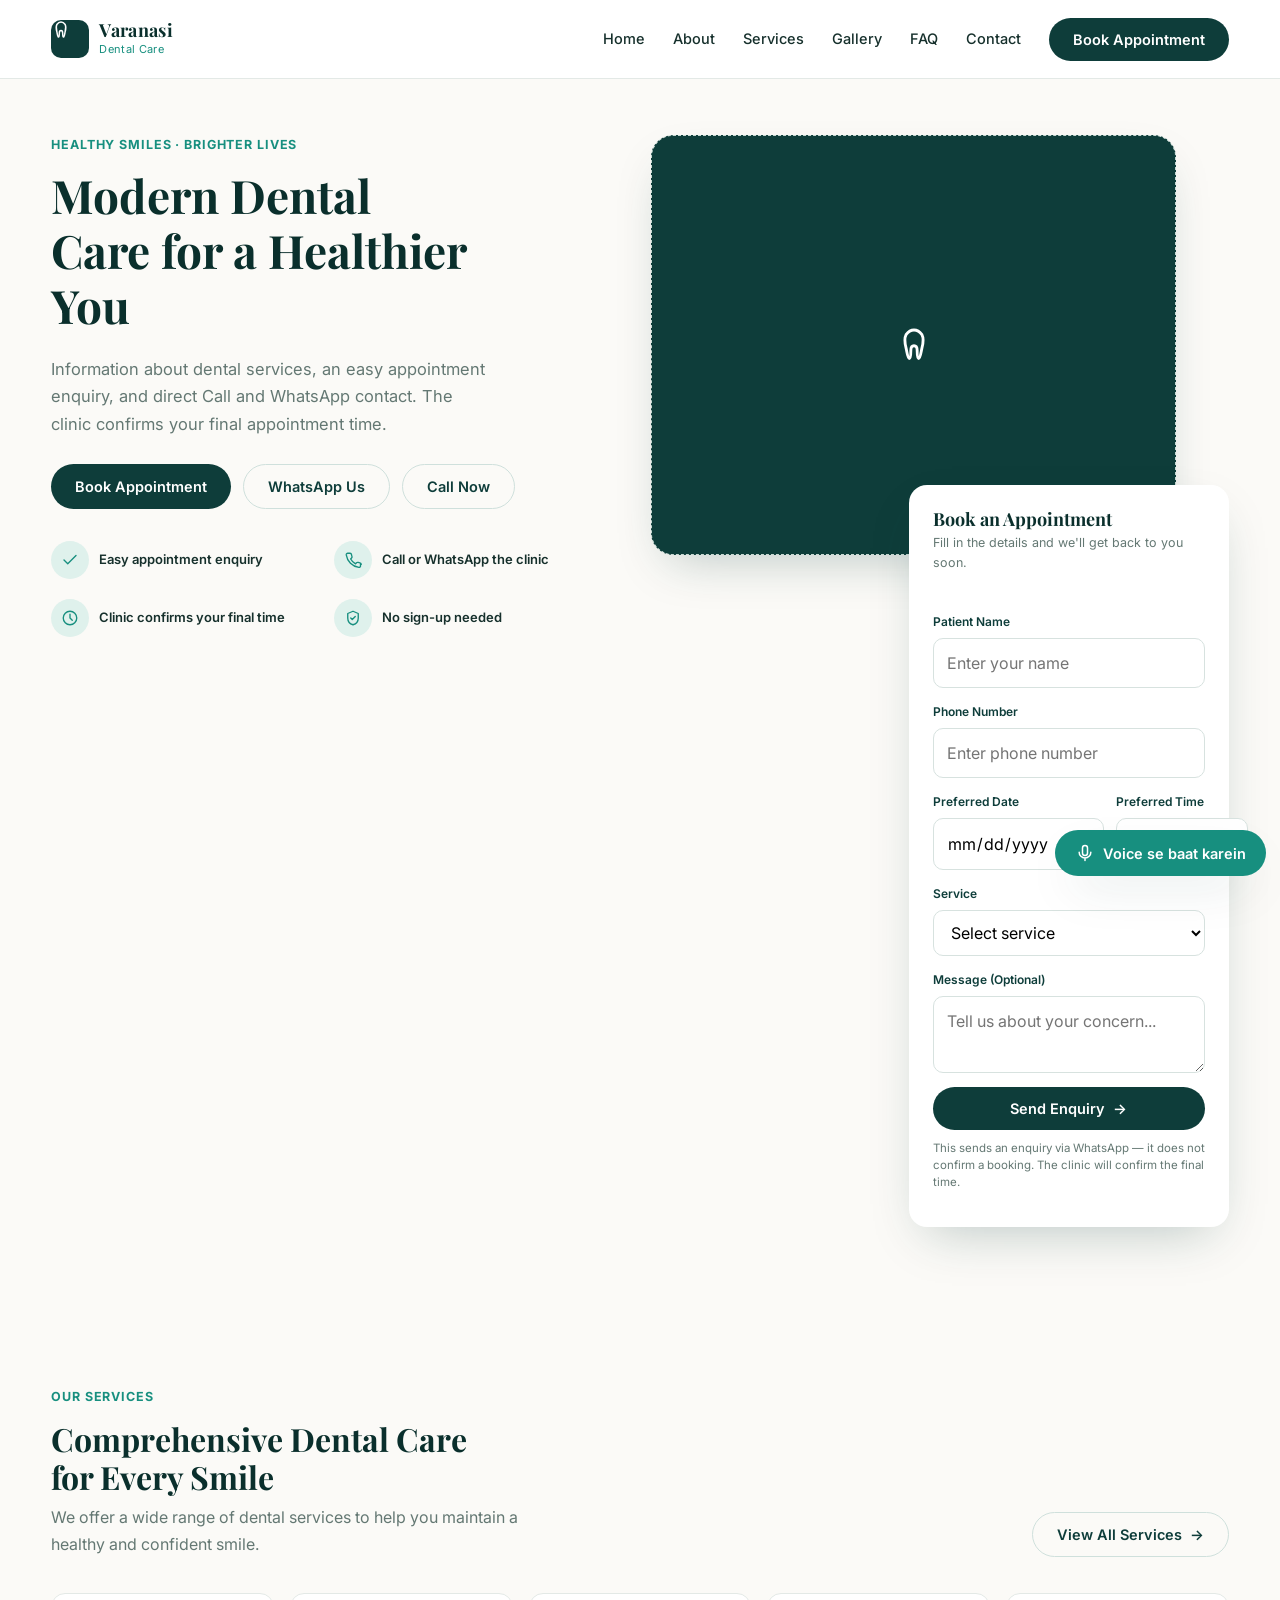
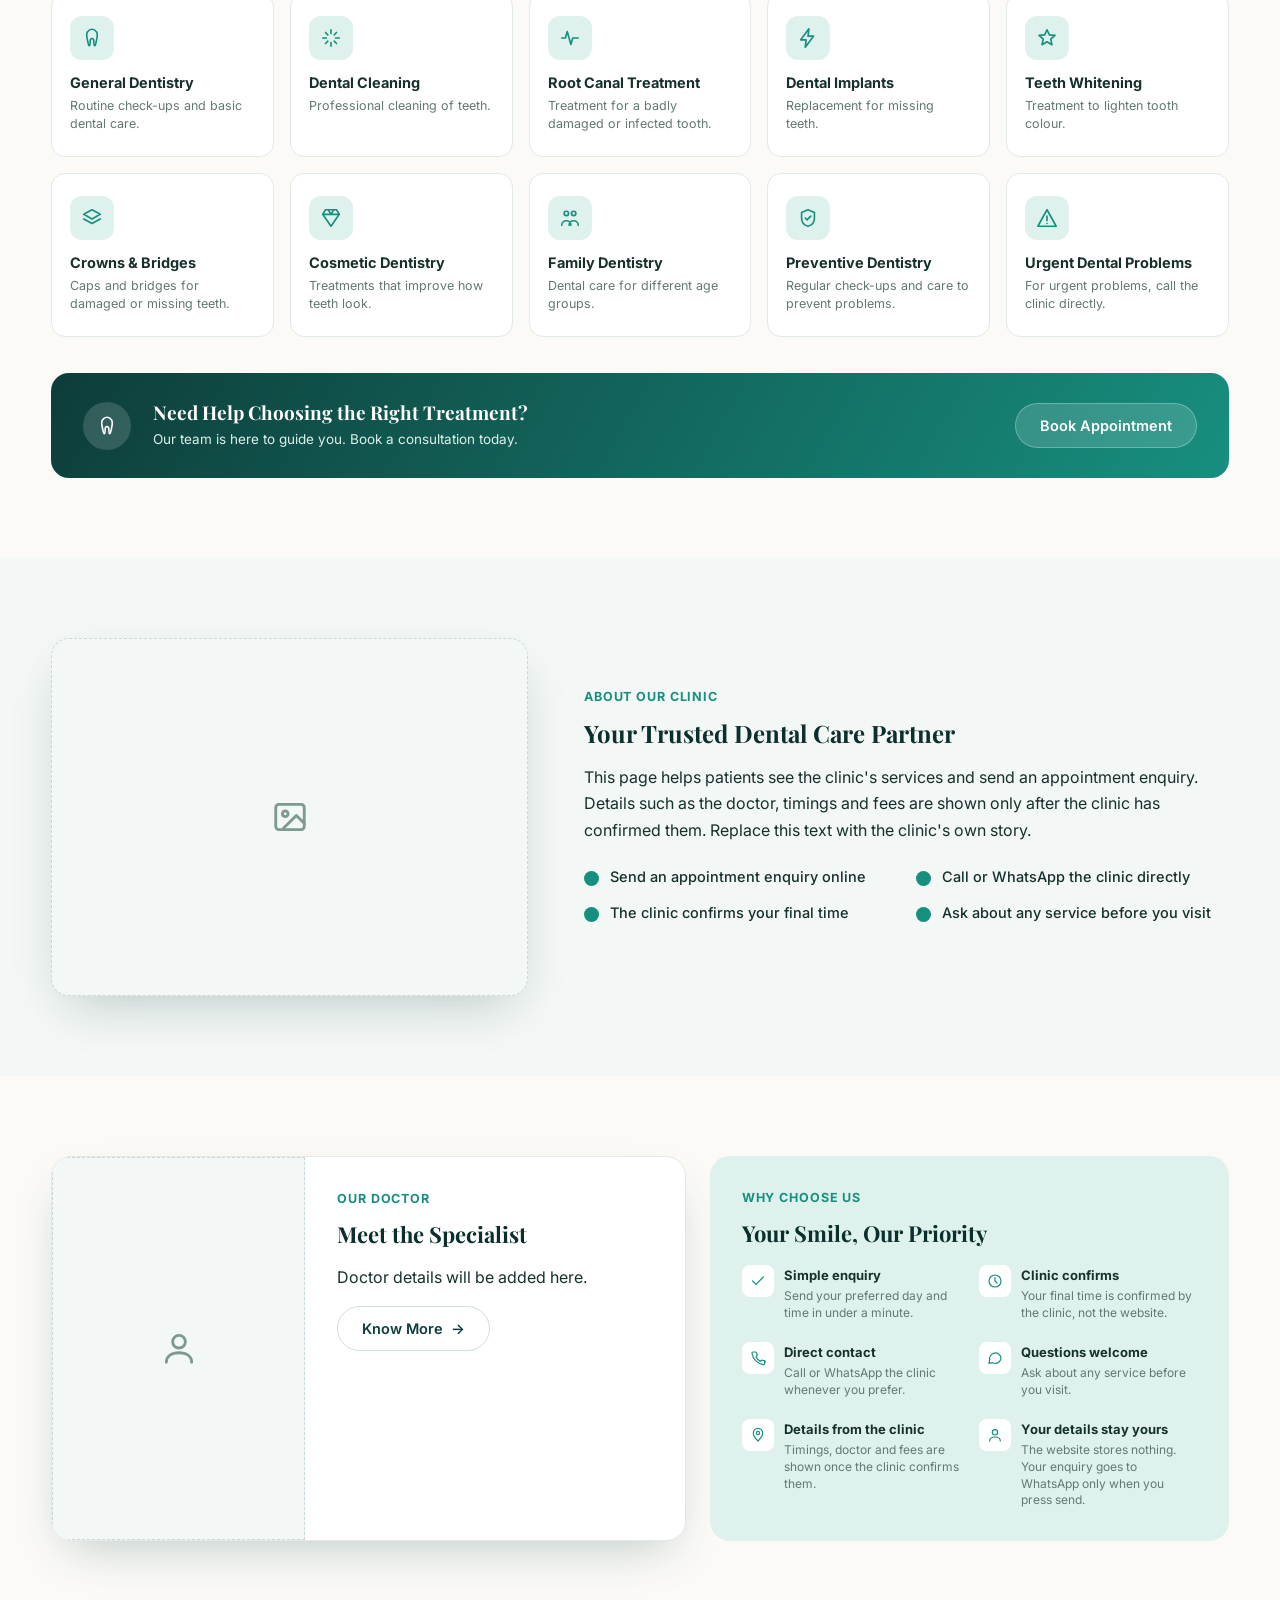
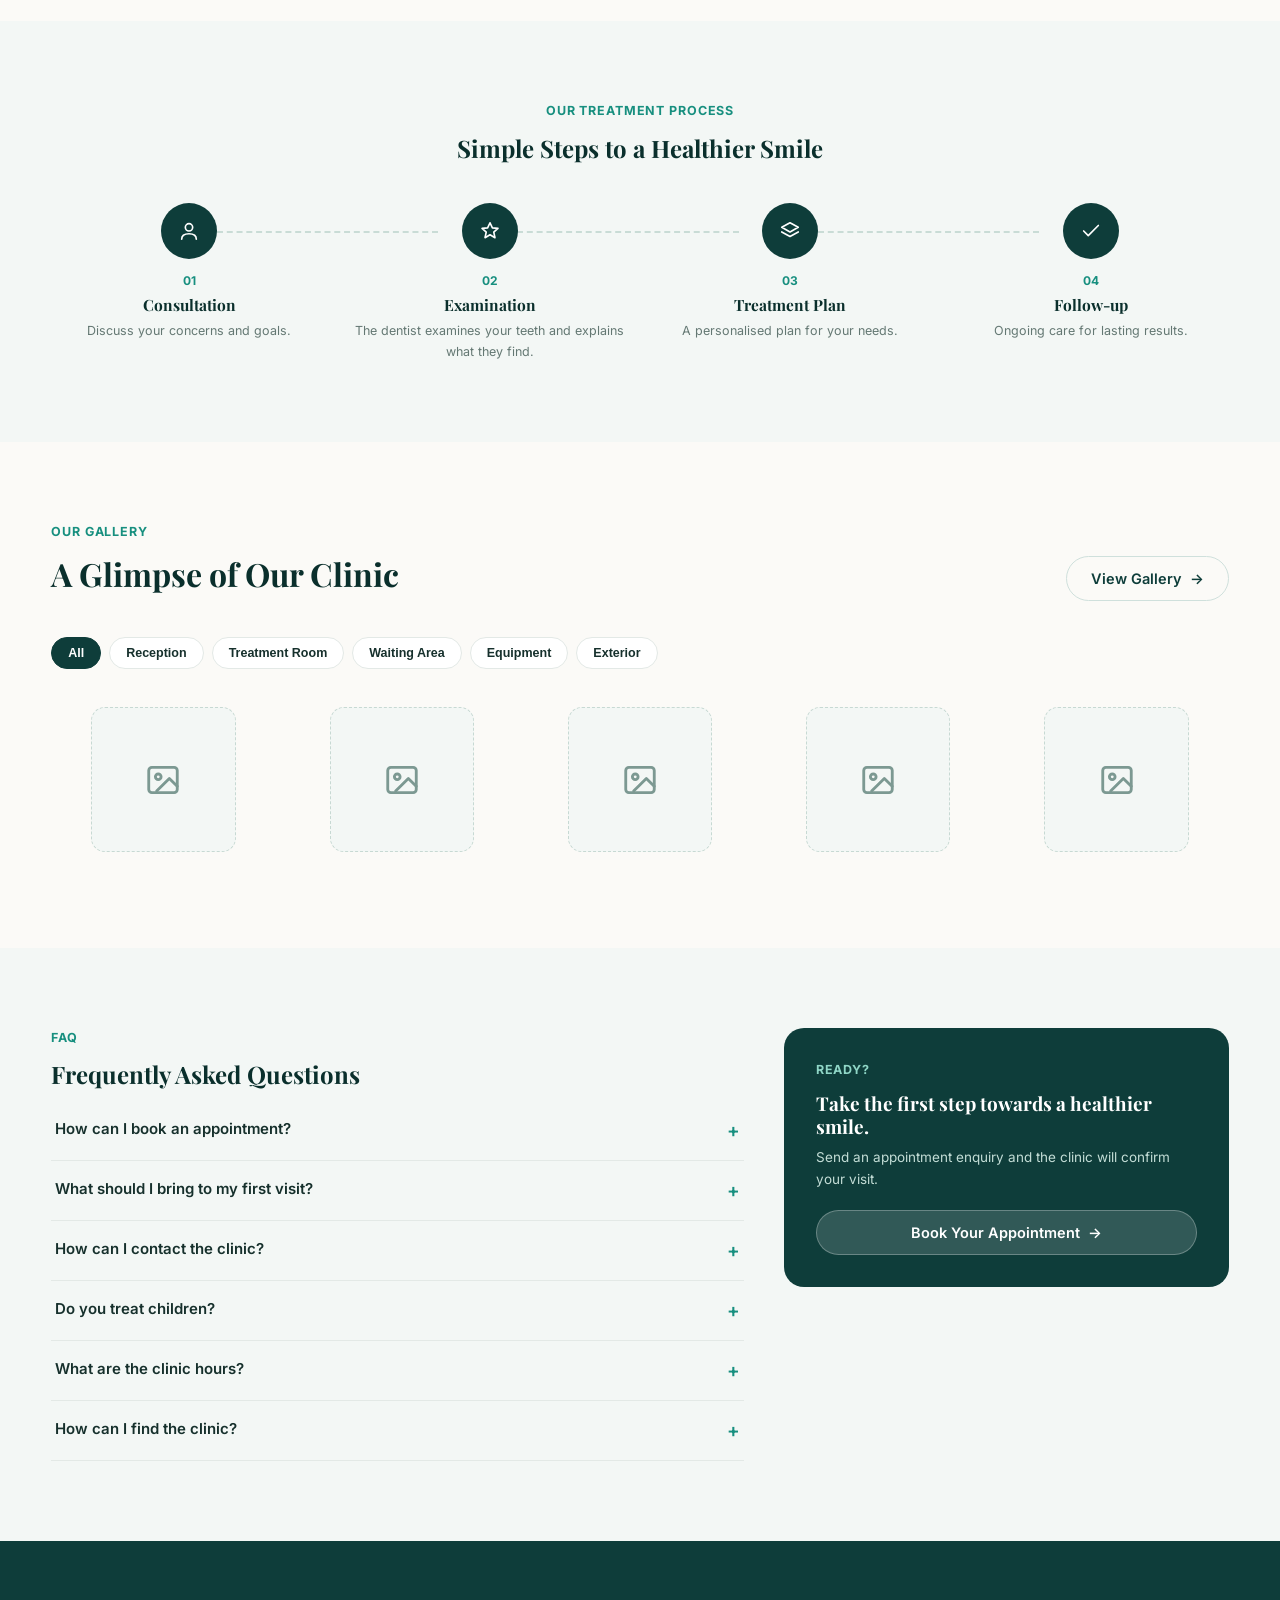
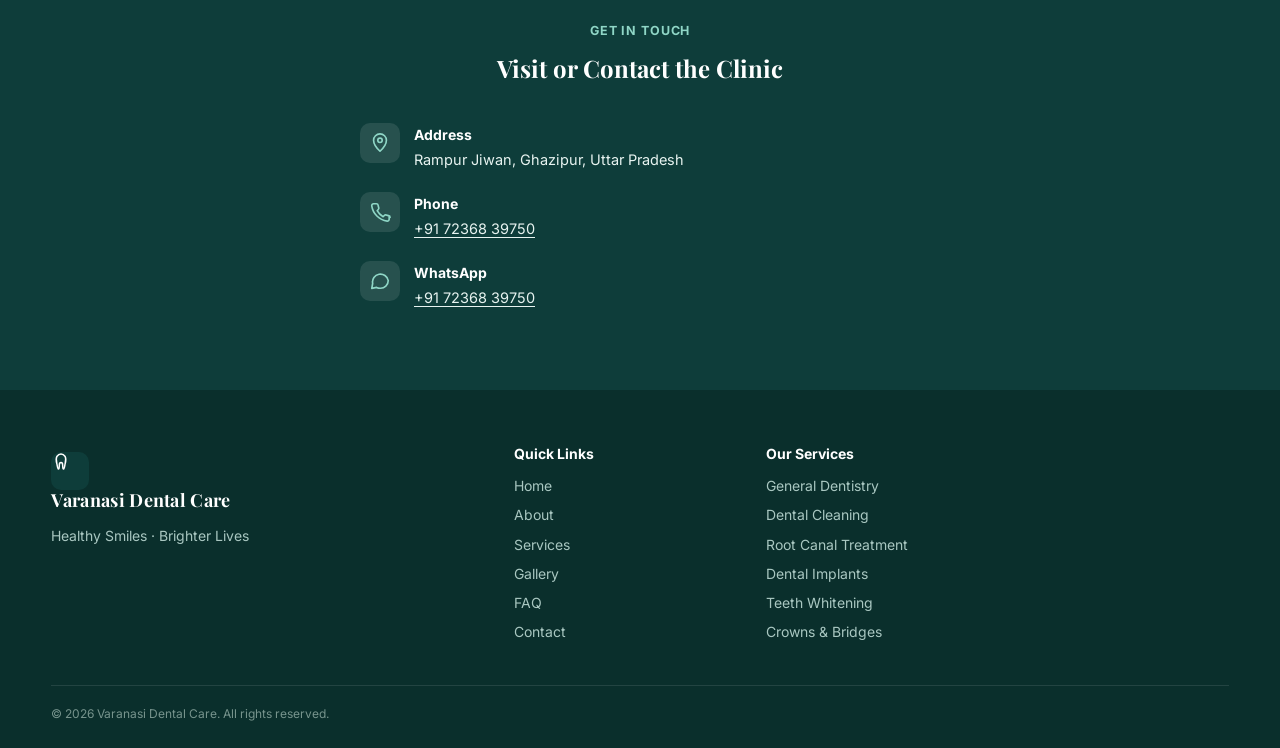
<file: index.html>
<!doctype html>
<html lang="en">
<head>
<meta charset="utf-8">
<meta name="viewport" content="width=device-width,initial-scale=1,viewport-fit=cover">
<title>Varanasi Dental Care — General & Cosmetic Dentistry in Varanasi</title>
<meta name="description" content="Dental clinic in Varanasi for check-ups, root canal, implants, whitening and family dentistry. Send an appointment enquiry, call or WhatsApp the clinic.">
<meta name="robots" content="index, follow">
<link rel="canonical" href="https://rraunaksharma802-rgb.github.io/varanasi-dental-clinic/">
<meta name="theme-color" content="#0e3d3a">
<meta property="og:type" content="website">
<meta property="og:site_name" content="Varanasi Dental Care">
<meta property="og:title" content="Varanasi Dental Care — General & Cosmetic Dentistry">
<meta property="og:description" content="Check-ups, root canal, implants, whitening and family dentistry. Send an appointment enquiry today.">
<meta property="og:url" content="https://rraunaksharma802-rgb.github.io/varanasi-dental-clinic/">
<meta property="og:locale" content="en_IN">
<meta name="twitter:card" content="summary">
<link rel="icon" href="data:image/svg+xml,<svg xmlns=%22http://www.w3.org/2000/svg%22 viewBox=%220 0 100 100%22><rect width=%22100%22 height=%22100%22 rx=%2222%22 fill=%22%230e3d3a%22/><path d=%22M50 22c-9 0-14 5-18 10-3 6-3 15 0 27 2 6 3 19 7 19s4-9 4-15 3-9 7-9 7 3 7 9 0 15 4 15 5-13 7-19c3-12 3-21 0-27-4-5-9-10-18-10z%22 fill=%22white%22/></svg>">
<link rel="preconnect" href="https://fonts.googleapis.com"><link rel="preconnect" href="https://fonts.gstatic.com" crossorigin>
<link href="https://fonts.googleapis.com/css2?family=Playfair+Display:wght@600;700&family=Inter:wght@400;500;600;700&display=swap" rel="stylesheet">
<link rel="stylesheet" href="styles.css">
</head>
<body>

<div class="demo-banner" id="demoBanner" role="note" hidden></div>

<header class="header"><div class="container nav-wrap">
  <a class="logo" href="#home" aria-label="Home"><span class="logo-mark" id="logo-icon"></span><span><b id="brand-name">Clinic</b><span id="brand-city">Dental Care</span></span></a>
  <button class="menu-btn" id="menuBtn" aria-label="Open menu" aria-expanded="false" aria-controls="nav">
    <svg class="icon" viewBox="0 0 24 24"><path d="M4 6h16M4 12h16M4 18h16"/></svg>
  </button>
  <nav class="nav" id="nav" aria-label="Main">
    <a href="#home">Home</a>
    <a href="#about">About</a>
    <a href="#services">Services</a>
    <a href="#gallery" id="nav-gallery">Gallery</a>
    <a href="#faq">FAQ</a>
    <a href="#contact" id="nav-contact">Contact</a>
    <a class="btn btn-primary" href="#appointment">Book Appointment</a>
  </nav>
</div></header>

<main>

<section class="hero" id="home"><div class="container hero-grid">
  <div class="hero-copy">
    <span class="eyebrow" id="hero-slogan">Healthy Smiles &middot; Brighter Lives</span>
    <h1>Modern Dental Care for a Healthier You</h1>
    <p class="lead" id="hero-desc"></p>
    <div class="hero-actions">
      <a class="btn btn-primary" href="#appointment">Book Appointment</a>
      <a class="btn btn-outline" data-wa="general" href="#contact" target="_blank" rel="noopener">WhatsApp Us</a>
      <a class="btn btn-outline" data-call href="#contact">Call Now</a>
    </div>
    <div class="badges" id="badges"></div>
  </div>
  <div class="hero-media">
    <div class="hero-photo" id="hero-visual"></div>
    <div class="hero-form-card">
      <h2 id="hero-form-heading">Book an Appointment</h2>
      <p class="hero-form-sub">Fill in the details and we'll get back to you soon.</p>
      <form id="appointment" novalidate aria-labelledby="hero-form-heading">
        <p class="form-status" id="formStatus" role="status" aria-live="polite"></p>
        <div class="field"><label for="f-name">Patient Name</label><input id="f-name" name="name" required autocomplete="name" placeholder="Enter your name"></div>
        <div class="field"><label for="f-phone">Phone Number</label><input id="f-phone" name="phone" type="tel" required autocomplete="tel" inputmode="tel" placeholder="Enter phone number"></div>
        <div class="row2">
          <div class="field"><label for="f-date">Preferred Date</label><input id="f-date" name="date" type="date"></div>
          <div class="field"><label for="f-time">Preferred Time</label><input id="f-time" name="time" type="time"></div>
        </div>
        <div class="field"><label for="f-service">Service</label><select id="f-service" name="service"><option value="">Select service</option></select></div>
        <div class="field"><label for="f-message">Message (Optional)</label><textarea id="f-message" name="message" rows="2" placeholder="Tell us about your concern..."></textarea></div>
        <button class="btn btn-primary btn-block" type="submit" id="submitBtn">Send Enquiry <span aria-hidden="true">&#8594;</span></button>
        <p class="form-note">This sends an enquiry via WhatsApp — it does not confirm a booking. The clinic will confirm the final time.</p>
      </form>
    </div>
  </div>
</div></section>

<section class="section" id="services"><div class="container">
  <div class="head-row">
    <div><span class="eyebrow">Our Services</span><h2>Comprehensive Dental Care<br>for Every Smile</h2><p>We offer a wide range of dental services to help you maintain a healthy and confident smile.</p></div>
    <a class="btn btn-outline" href="#services-grid">View All Services <span aria-hidden="true">&#8594;</span></a>
  </div>
  <div class="grid-5" id="services-grid"></div>
  <p class="note-demo" id="svc-note" hidden></p>
  <div class="banner">
    <div class="banner-icon" id="banner-icon"></div>
    <div class="banner-copy"><h3>Need Help Choosing the Right Treatment?</h3><p>Our team is here to guide you. Book a consultation today.</p></div>
    <a class="btn btn-light" href="#appointment">Book Appointment</a>
  </div>
</div></section>

<section class="section section-soft" id="about"><div class="container about-grid">
  <div class="photo-block" id="about-visual"></div>
  <div>
    <span class="eyebrow">About Our Clinic</span>
    <h2>Your Trusted Dental Care Partner</h2>
    <p id="clinic-story"></p>
    <ul class="ticks" id="about-ticks"></ul>
  </div>
</div></section>

<section class="section" id="doctor"><div class="container doctor-grid">
  <div class="doctor-card">
    <div class="doctor-photo" id="doctor-visual"></div>
    <div class="doctor-copy">
      <span class="eyebrow">Our Doctor</span>
      <h2 id="doc-name">Meet the Specialist</h2>
      <div class="qual" id="doc-qual"></div>
      <p id="doc-bio"></p>
      <a class="btn btn-outline" href="#appointment">Know More <span aria-hidden="true">&#8594;</span></a>
    </div>
  </div>
  <div class="why-card-outer">
    <span class="eyebrow">Why Choose Us</span>
    <h2>Your Smile, Our Priority</h2>
    <div class="why-grid" id="why-grid"></div>
  </div>
</div></section>

<section class="section section-soft" id="process"><div class="container">
  <div class="head"><span class="eyebrow">Our Treatment Process</span><h2>Simple Steps to a Healthier Smile</h2></div>
  <ol class="process" id="process-list"></ol>
</div></section>

<section class="section" id="gallery"><div class="container">
  <div class="head-row">
    <div><span class="eyebrow">Our Gallery</span><h2>A Glimpse of Our Clinic</h2></div>
    <a class="btn btn-outline" href="#gallery-grid">View Gallery <span aria-hidden="true">&#8594;</span></a>
  </div>
  <div class="filter-row" id="filter-row"></div>
  <div class="gal" id="gallery-grid"></div>
</div></section>

<section class="section section-soft" id="faq"><div class="container faq-grid">
  <div>
    <span class="eyebrow">FAQ</span><h2>Frequently Asked Questions</h2>
    <div class="faq" id="faq-list"></div>
  </div>
  <div class="faq-cta">
    <span class="eyebrow eyebrow-light">Ready?</span>
    <h3>Take the first step towards a healthier smile.</h3>
    <p>Send an appointment enquiry and the clinic will confirm your visit.</p>
    <a class="btn btn-light btn-block" href="#appointment">Book Your Appointment <span aria-hidden="true">&#8594;</span></a>
  </div>
</div></section>

<section class="section section-dark" id="contact"><div class="container">
  <div class="head"><span class="eyebrow eyebrow-light">Get in Touch</span><h2>Visit or Contact the Clinic</h2></div>
  <div class="contact-grid">
    <ul class="info-list" id="info-list"></ul>
    <div class="map-embed" id="map-embed"></div>
  </div>
</div></section>

</main>

<footer class="footer"><div class="container">
  <div class="footer-grid">
    <div>
      <a class="logo" href="#home"><span class="logo-mark"></span><span><b id="f-brand" style="color:#fff"></b></span></a>
      <p id="f-desc"></p>
      <div class="f-social" id="f-social"></div>
    </div>
    <div><h3>Quick Links</h3><a href="#home">Home</a><a href="#about">About</a><a href="#services">Services</a><a href="#gallery">Gallery</a><a href="#faq">FAQ</a><a href="#contact" id="footer-nav-contact">Contact</a></div>
    <div><h3>Our Services</h3><div id="f-services"></div></div>
    <div><h3>Follow Us</h3><div id="f-social2"></div></div>
  </div>
  <div class="bottom" id="f-copy"></div>
</div></footer>

<nav class="sticky-cta" aria-label="Quick contact">
  <div class="row">
    <a data-call href="#contact"><span class="icon-slot" data-icon="phone"></span>Call</a>
    <a data-wa="appointment" href="#contact" target="_blank" rel="noopener"><span class="icon-slot" data-icon="chat"></span>WhatsApp</a>
    <a class="primary" href="#appointment"><span class="icon-slot" data-icon="tooth"></span>Book Appointment</a>
  </div>
</nav>

<!-- Voice + text receptionist (free, runs in the visitor's browser). Hidden if config.js sets receptionist.enabled = false -->
<button class="vr-fab" id="vrOpen" type="button" aria-haspopup="dialog" aria-controls="vrPanel" hidden>
  <svg class="icon" viewBox="0 0 24 24" aria-hidden="true"><rect x="9" y="3" width="6" height="12" rx="3"/><path d="M5 11a7 7 0 0 0 14 0M12 18v3"/></svg>
  <span>Voice se baat karein</span>
</button>
<section class="vr-panel" id="vrPanel" role="dialog" aria-labelledby="vrTitle" hidden>
  <header class="vr-head">
    <div>
      <h2 id="vrTitle">Virtual Receptionist</h2>
      <p class="vr-sub">Automatic assistant, insaan nahi <span class="vr-badge" id="vrDemo" hidden>DEMO</span></p>
    </div>
    <div class="vr-head-actions">
      <button type="button" class="vr-end" id="vrEnd">Baat band karein</button>
      <button type="button" class="vr-x" id="vrClose" aria-label="Receptionist band karke chhupayein">&times;</button>
    </div>
  </header>
  <div class="vr-body">
    <p class="vr-privacy"><strong>Privacy:</strong> Yeh assistant aapki baat kahin save ya server par nahi bhejta. Mic use karne par Chrome aapki awaaz speech-to-text ke liye apne online service par bhej sakta hai. Phone number, bimari ya Aadhaar jaisi jankari yahan na likhein. Yeh sirf <strong>appointment request</strong> likhta hai, booking confirm nahi karta, aur medical salah nahi deta.</p>
    <div class="vr-log" id="vrLog" aria-live="polite" aria-label="Conversation"></div>
    <div class="vr-summary" id="vrSummary" hidden>
      <h3>Appointment request summary</h3>
      <dl id="vrSummaryList"></dl>
      <p class="vr-warn" id="vrSummaryStatus"></p>
      <div class="vr-actions">
        <button type="button" class="btn btn-outline" id="vrFill">Form mein bharein</button>
        <a class="btn btn-primary" id="vrWa" href="#" target="_blank" rel="noopener" hidden>WhatsApp par bhejein</a>
        <button type="button" class="btn btn-outline" id="vrCopy">Copy karein</button>
      </div>
      <p class="vr-hint">Kuch bhi apne-aap nahi bheja jata. WhatsApp mein aap khud "Send" dabate hain.</p>
    </div>
    <div class="vr-chips" id="vrChips">
      <button type="button" data-q="Aapki services kya hain?">Services</button>
      <button type="button" data-q="Clinic ki timing kya hai?">Timing</button>
      <button type="button" data-q="Mujhe appointment chahiye">Appointment request</button>
      <button type="button" data-q="Staff se baat karni hai">Staff se baat</button>
    </div>
  </div>
  <form class="vr-compose" id="vrForm" autocomplete="off">
    <button type="button" class="vr-mic" id="vrMic" aria-label="Bolne ke liye mic dabayein" aria-pressed="false">
      <svg class="icon" viewBox="0 0 24 24" aria-hidden="true"><rect x="9" y="3" width="6" height="12" rx="3"/><path d="M5 11a7 7 0 0 0 14 0M12 18v3"/></svg>
    </button>
    <input id="vrInput" type="text" placeholder="Yahan type karein (Hindi ya Hinglish)" aria-label="Message type karein" enterkeyhint="send">
    <button class="btn btn-primary" type="submit">Bhejein</button>
  </form>
  <div class="vr-foot">
    <span class="vr-status" id="vrStatus" role="status">Taiyar. Mic dabayein ya type karein.</span>
    <label class="vr-toggle"><input id="vrSpeak" type="checkbox" checked> Awaaz mein jawab</label>
  </div>
  <p class="vr-hint vr-voice-note" id="vrVoiceNote"></p>
</section>

<div class="toast" id="toast" role="status" aria-live="polite"></div>
<script type="application/ld+json" id="schema-block"></script>
<script src="config.js"></script>
<script src="script.js"></script>
<script src="receptionist.js"></script>
<script src="voice-widget.js"></script>
</body>
</html>
</file>
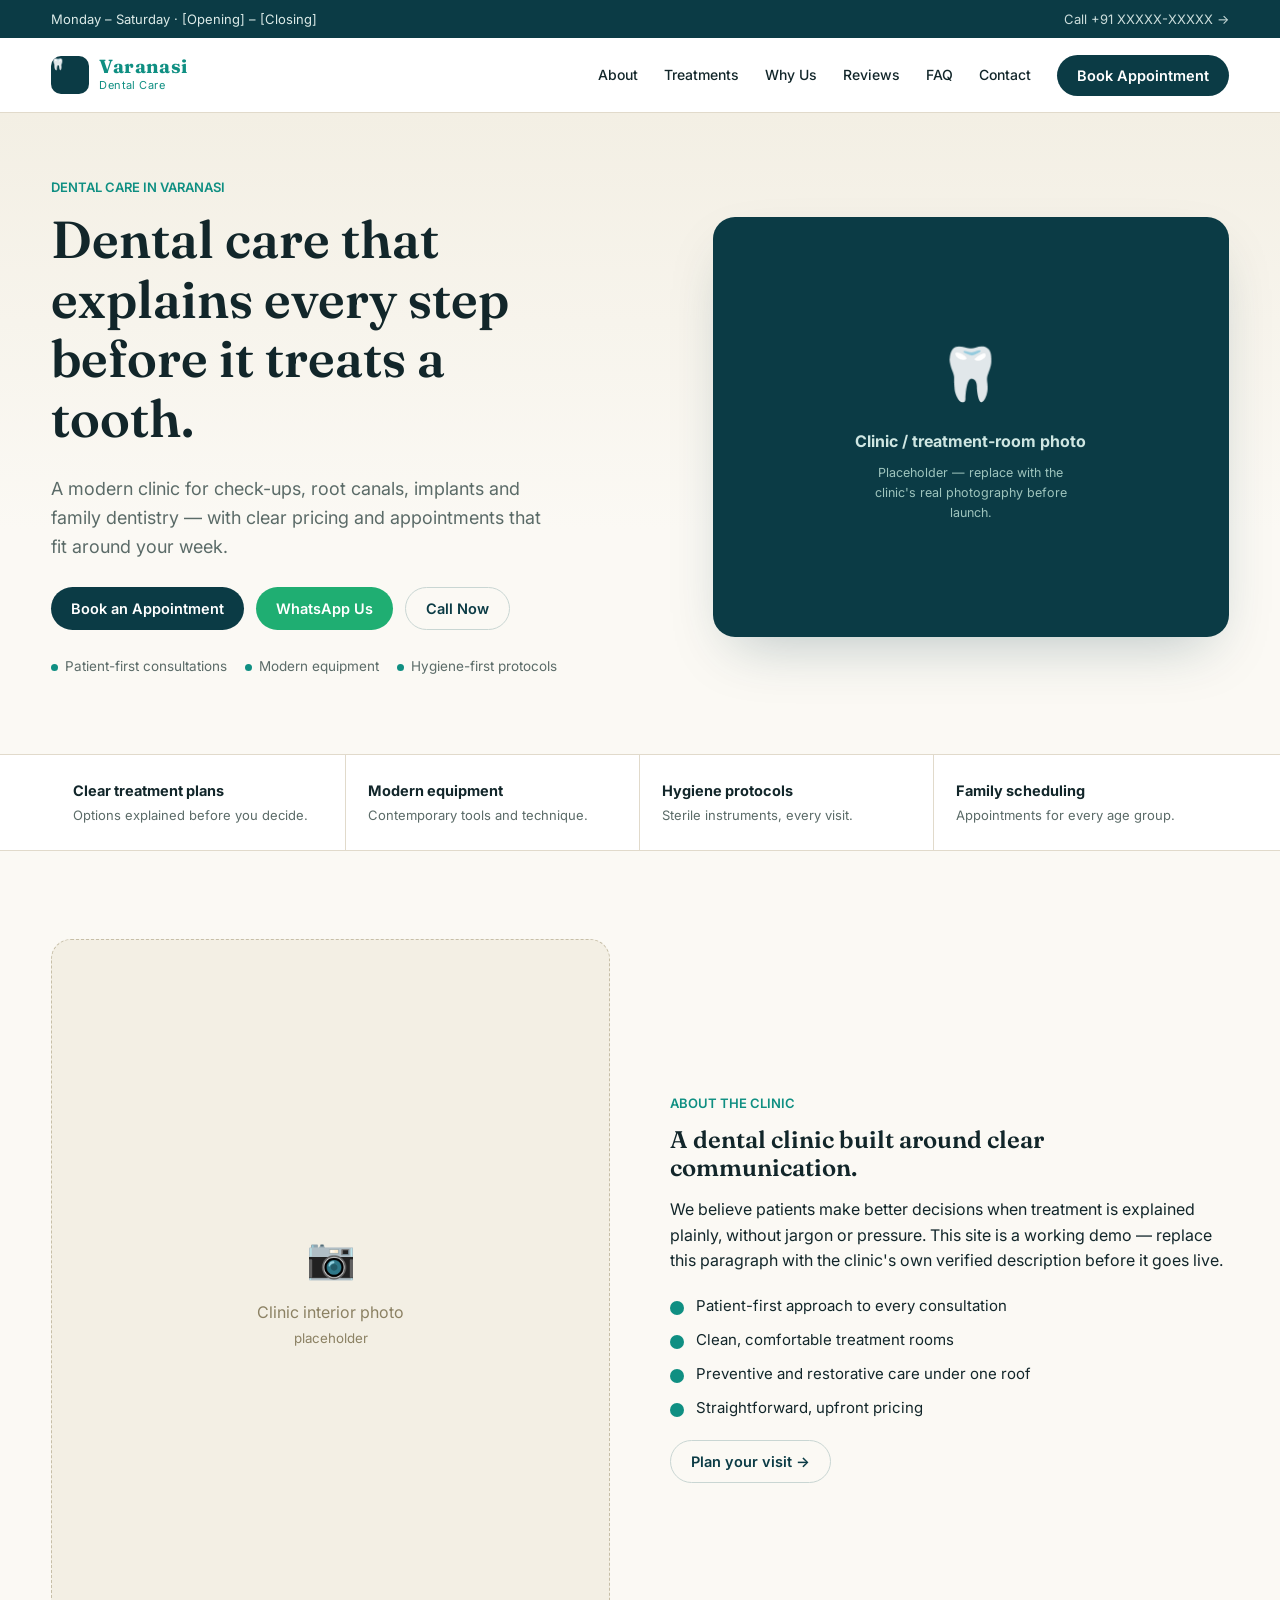
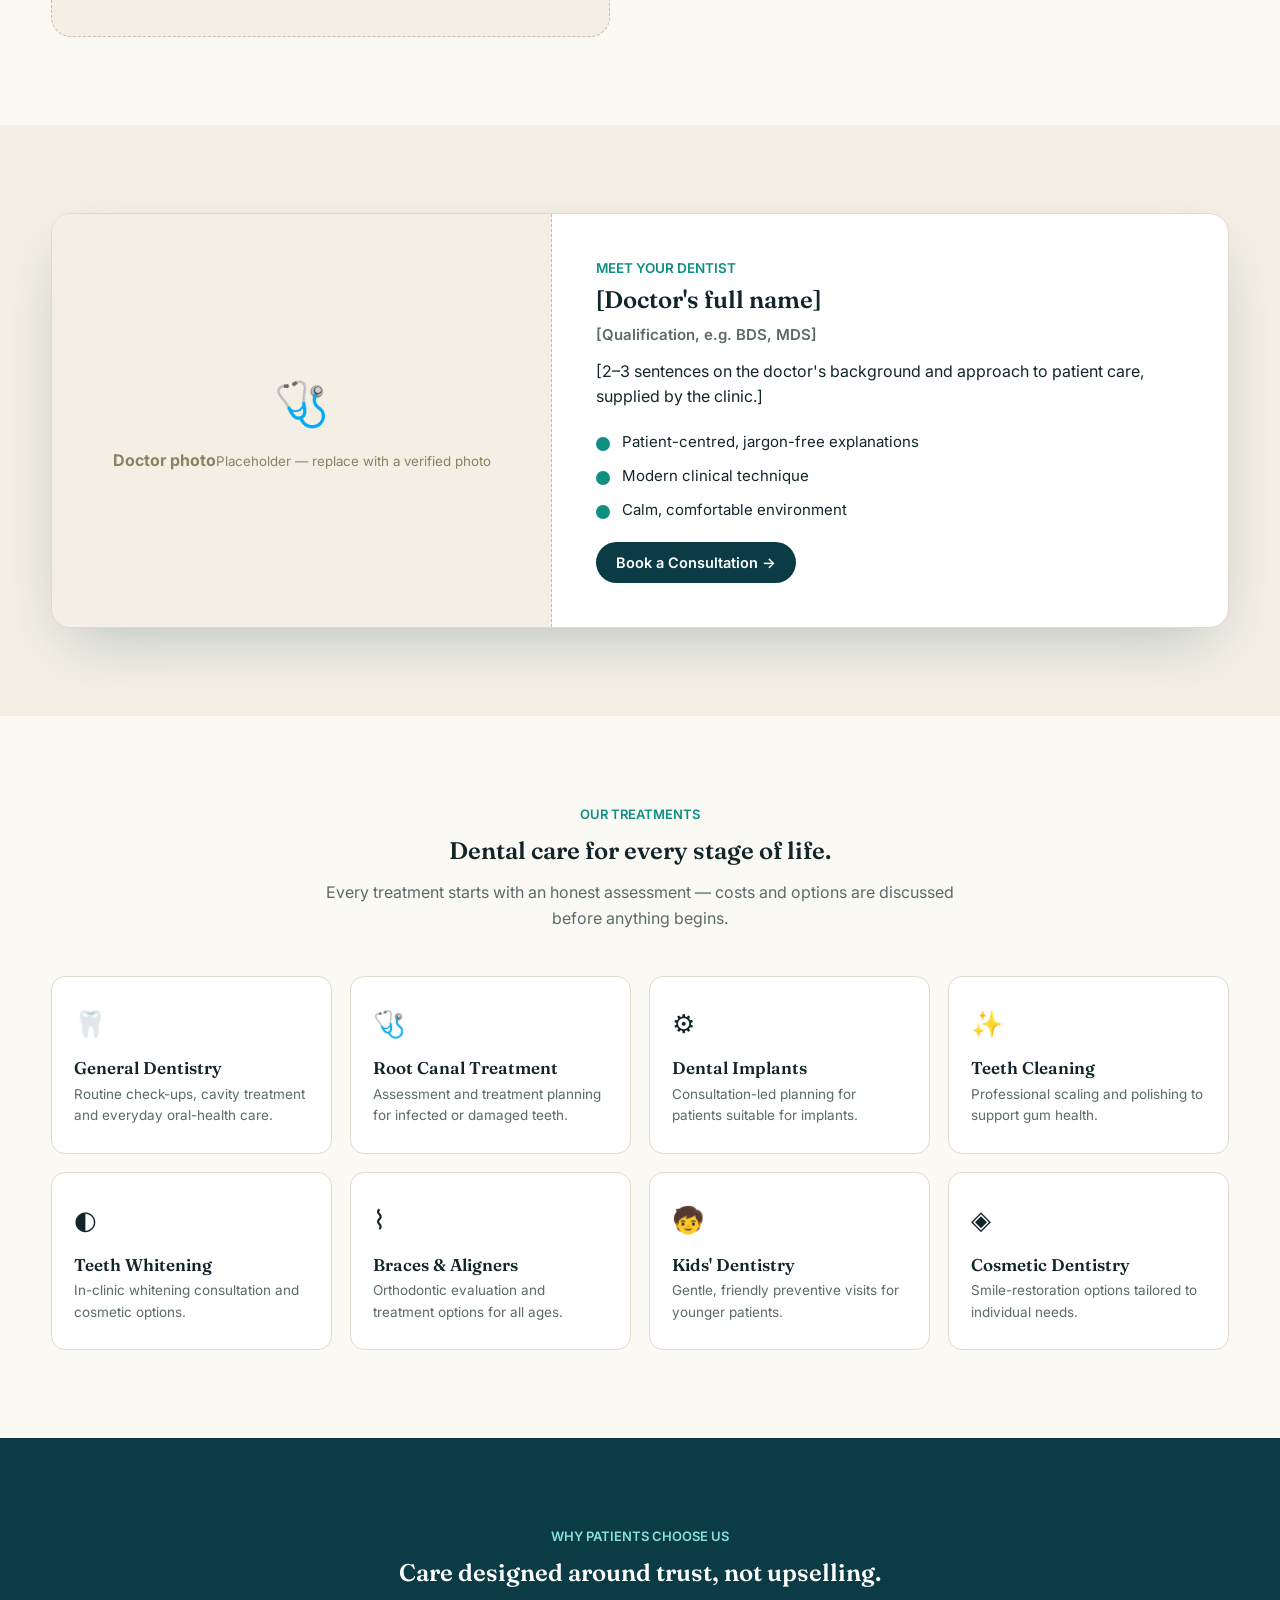
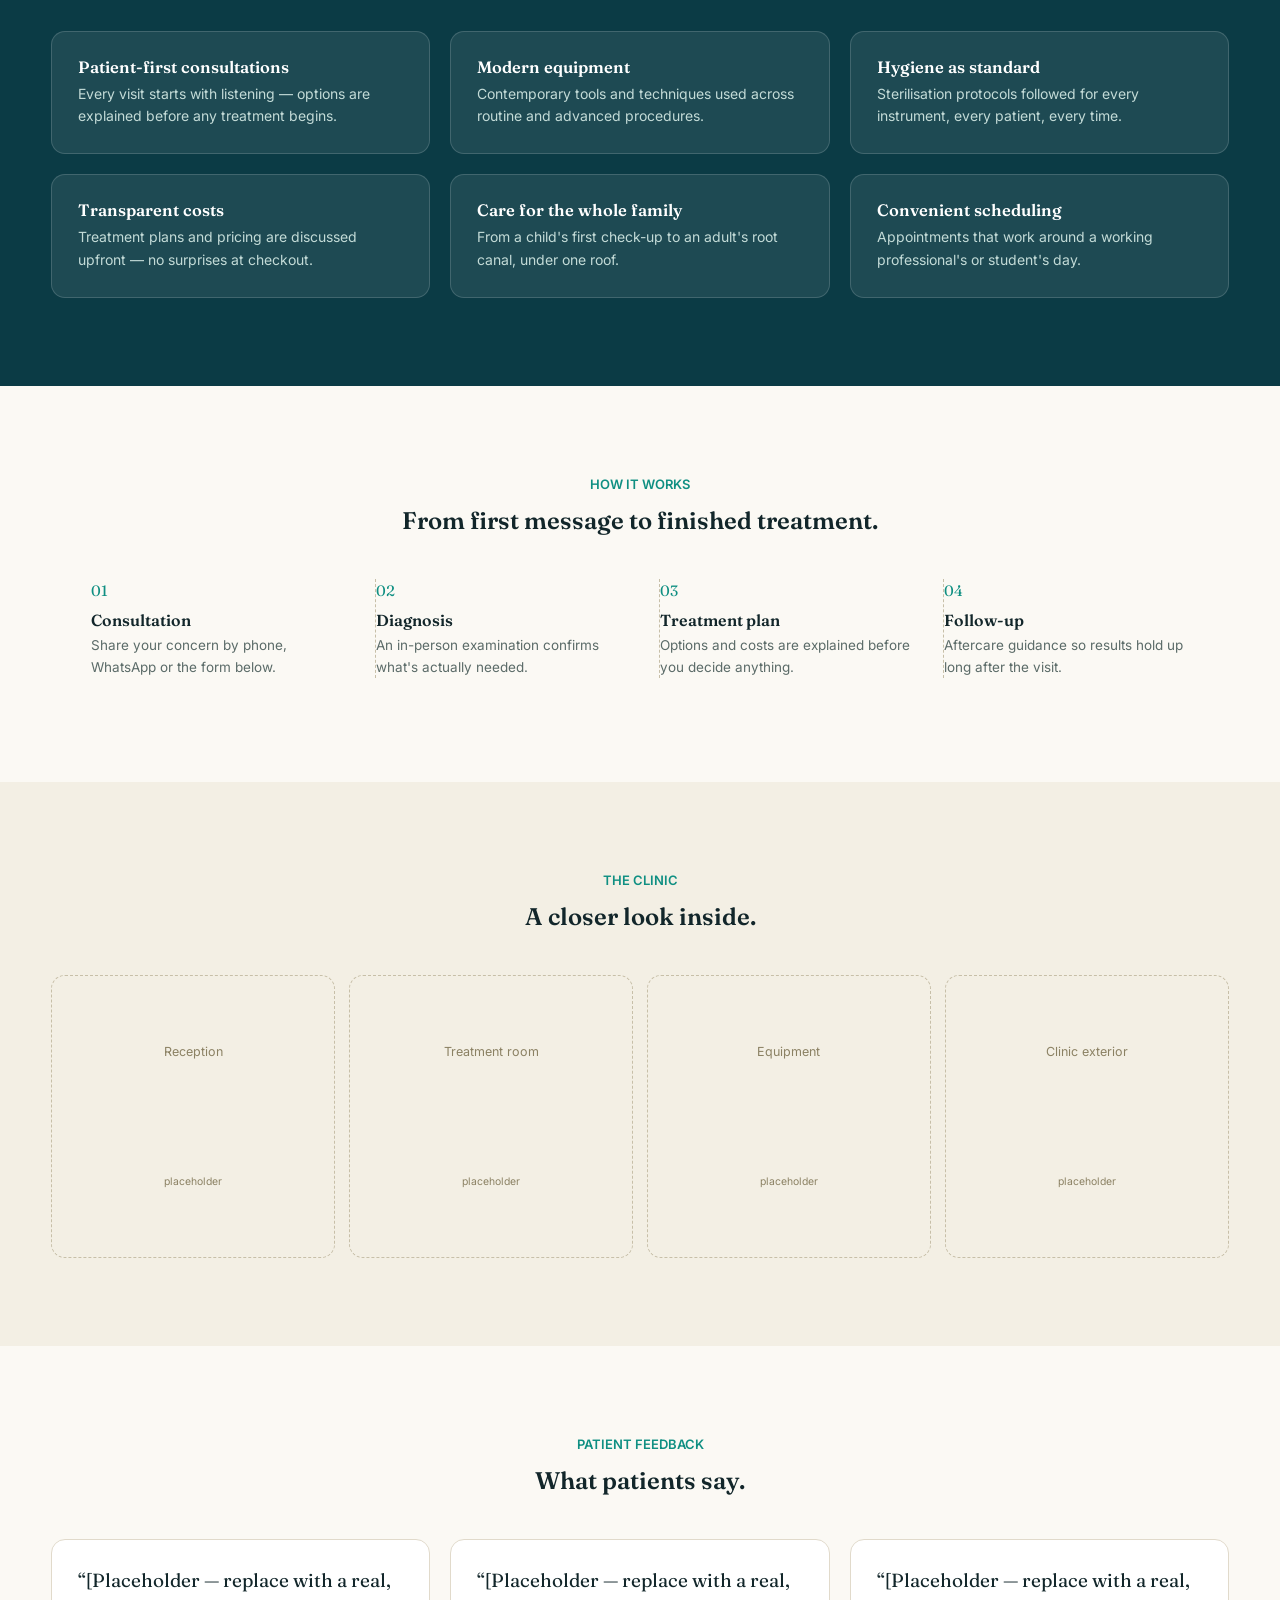
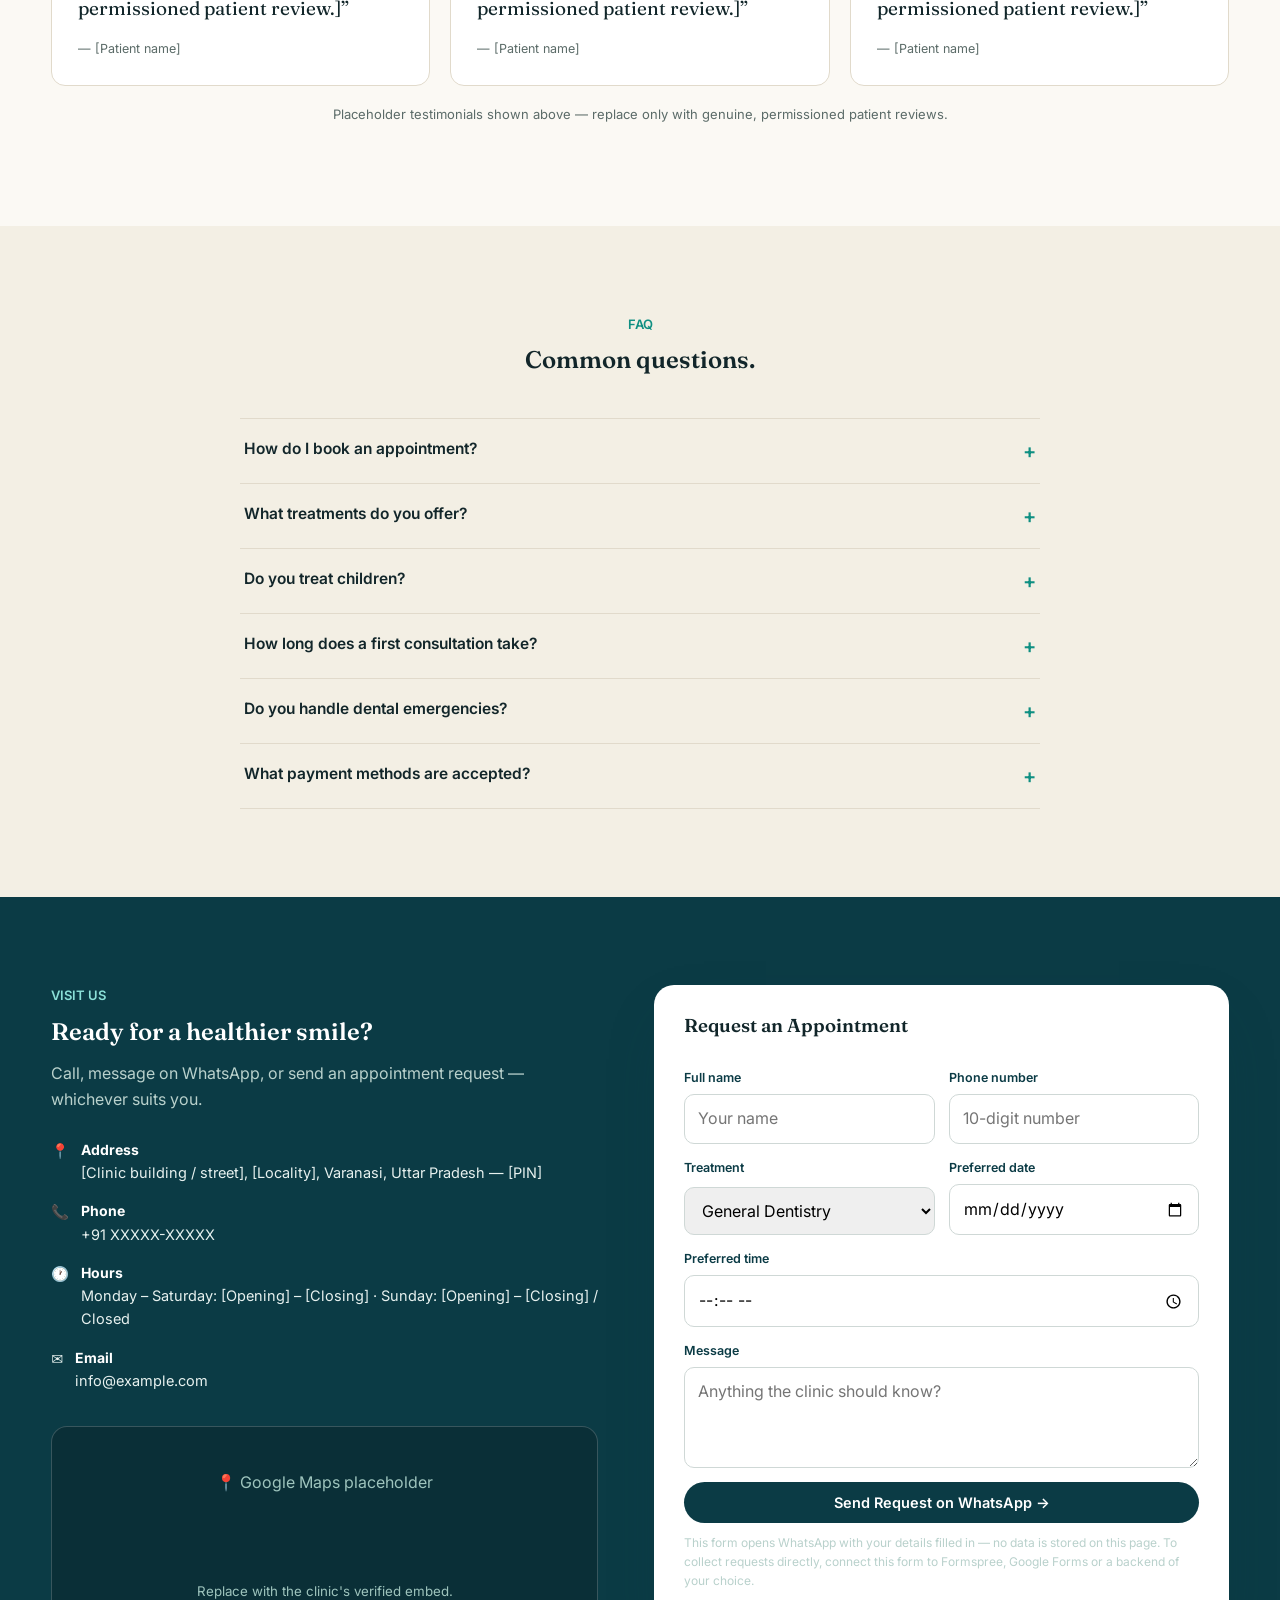
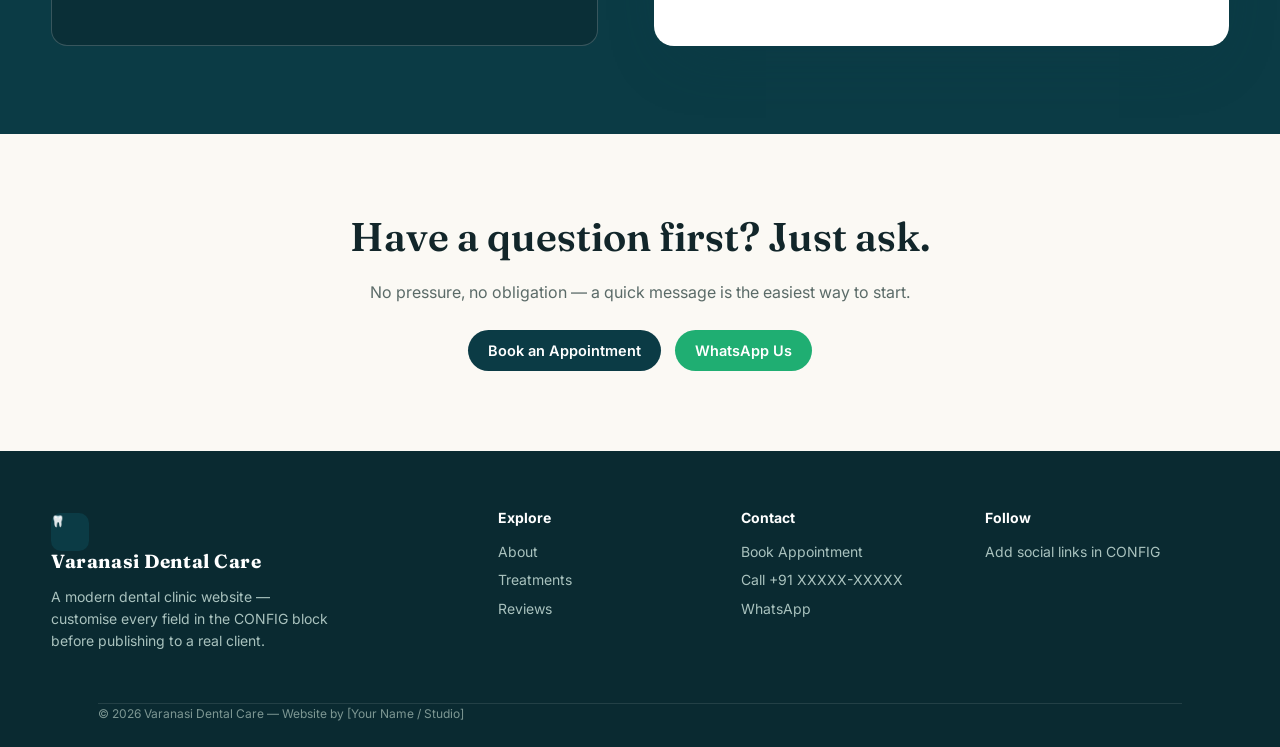
<file: index-1.html>
<!doctype html>
<html lang="en">
<head>
<meta charset="utf-8">
<meta name="viewport" content="width=device-width,initial-scale=1">
<title>Varanasi Dental Care — General & Cosmetic Dentistry in Varanasi</title>
<meta name="description" content="Book a dental appointment in Varanasi. General check-ups, root canal, implants, braces, whitening and kids' dentistry — call or message on WhatsApp today.">
<link rel="canonical" href="https://example.com/">
<meta name="theme-color" content="#0B3B45">
<meta property="og:type" content="business.business">
<meta property="og:title" content="Varanasi Dental Care — General & Cosmetic Dentistry in Varanasi">
<meta property="og:description" content="Book a dental appointment in Varanasi. General check-ups, root canal, implants, braces, whitening and kids' dentistry.">
<meta property="og:locale" content="en_IN">
<meta name="twitter:card" content="summary">
<link rel="icon" href="data:image/svg+xml,<svg xmlns=%22http://www.w3.org/2000/svg%22 viewBox=%220 0 100 100%22><text y=%22.9em%22 font-size=%2290%22>%F0%9F%A6%B7</text></svg>">
<link rel="preconnect" href="https://fonts.googleapis.com"><link rel="preconnect" href="https://fonts.gstatic.com" crossorigin>
<link href="https://fonts.googleapis.com/css2?family=Fraunces:opsz,wght@9..144,500;9..144,600&family=Inter:wght@400;500;600;700&display=swap" rel="stylesheet">

<script>
/* =========================================================================
   CLINIC CONFIG — this is the ONLY block that needs editing per client.
   Replace every value below with the real clinic's verified information.
   Nothing on this page fabricates ratings, awards, years of experience,
   patient counts or reviews — those fields are intentionally left as
   clearly-marked placeholders for the clinic owner to fill in.
   ========================================================================= */
const CONFIG = {
  clinicName: "Varanasi Dental Care",
  tagline: "Dental Care",
  city: "Varanasi",
  phoneDisplay: "+91 XXXXX-XXXXX",        // [PHONE NUMBER] — replace before launch
  phoneTel: "+91XXXXXXXXXX",              // [PHONE NUMBER, tel: format]
  whatsappNumber: "91XXXXXXXXXX",         // [WHATSAPP NUMBER] — country code + number, no + or spaces
  email: "info@example.com",              // [CLINIC EMAIL]
  address: {
    line1: "[Clinic building / street]",
    line2: "[Locality], Varanasi, Uttar Pradesh — [PIN]",
  },
  hours: [
    { days: "Monday – Saturday", time: "[Opening] – [Closing]" },
    { days: "Sunday", time: "[Opening] – [Closing] / Closed" },
  ],
  mapsEmbedUrl: "", // [GOOGLE MAPS EMBED URL] — paste the clinic's real Maps share/embed link
  doctor: {
    name: "[Doctor's full name]",
    qualification: "[Qualification, e.g. BDS, MDS]",
    bio: "[2–3 sentences on the doctor's background and approach to patient care, supplied by the clinic.]",
  },
  social: {
    instagram: "",  // leave blank to hide the icon
    facebook: "",
  },
  treatments: [
    { icon: "🦷", name: "General Dentistry", desc: "Routine check-ups, cavity treatment and everyday oral-health care." },
    { icon: "🩺", name: "Root Canal Treatment", desc: "Assessment and treatment planning for infected or damaged teeth." },
    { icon: "⚙️", name: "Dental Implants", desc: "Consultation-led planning for patients suitable for implants." },
    { icon: "✨", name: "Teeth Cleaning", desc: "Professional scaling and polishing to support gum health." },
    { icon: "◐", name: "Teeth Whitening", desc: "In-clinic whitening consultation and cosmetic options." },
    { icon: "⌇", name: "Braces & Aligners", desc: "Orthodontic evaluation and treatment options for all ages." },
    { icon: "🧒", name: "Kids' Dentistry", desc: "Gentle, friendly preventive visits for younger patients." },
    { icon: "◈", name: "Cosmetic Dentistry", desc: "Smile-restoration options tailored to individual needs." },
  ],
  whyUs: [
    { title: "Patient-first consultations", desc: "Every visit starts with listening — options are explained before any treatment begins." },
    { title: "Modern equipment", desc: "Contemporary tools and techniques used across routine and advanced procedures." },
    { title: "Hygiene as standard", desc: "Sterilisation protocols followed for every instrument, every patient, every time." },
    { title: "Transparent costs", desc: "Treatment plans and pricing are discussed upfront — no surprises at checkout." },
    { title: "Care for the whole family", desc: "From a child's first check-up to an adult's root canal, under one roof." },
    { title: "Convenient scheduling", desc: "Appointments that work around a working professional's or student's day." },
  ],
  testimonials: [
    // Replace with genuine, permissioned patient reviews before this site goes live.
    { quote: "[Placeholder — replace with a real, permissioned patient review.]", name: "[Patient name]" },
    { quote: "[Placeholder — replace with a real, permissioned patient review.]", name: "[Patient name]" },
    { quote: "[Placeholder — replace with a real, permissioned patient review.]", name: "[Patient name]" },
  ],
  faqs: [
    { q: "How do I book an appointment?", a: "Use the form on this page, call the clinic directly, or send a message on WhatsApp — whichever is easiest for you." },
    { q: "What treatments do you offer?", a: "General check-ups, root canal treatment, implants, cleaning, whitening, braces, kids' dentistry and cosmetic treatments. Ask us if you don't see what you need." },
    { q: "Do you treat children?", a: "Yes — the clinic welcomes patients of all ages, with a gentle approach for younger children." },
    { q: "How long does a first consultation take?", a: "A first visit usually includes an examination and discussion of any concerns. Exact timing depends on the treatment being assessed." },
    { q: "Do you handle dental emergencies?", a: "[Replace with the clinic's verified emergency policy and contact process.]" },
    { q: "What payment methods are accepted?", a: "[Replace with the clinic's accepted payment methods.]" },
  ],
};
</script>

<style>
:root{
  --ink:#12262a;
  --navy:#0B3B45;
  --teal:#0F8F82;
  --brass:#9c7a3c;
  --paper:#FBF9F4;
  --paper-2:#F3EFE4;
  --line:#E1DACB;
  --muted:#5b6b68;
  --white:#ffffff;
  --shadow:0 24px 60px -20px rgba(11,59,69,.28);
  --radius:14px;
  --maxw:1180px;
}
*{box-sizing:border-box}
html{scroll-behavior:smooth}
body{margin:0;background:var(--paper);color:var(--ink);font:16px/1.6 "Inter",system-ui,Arial,sans-serif;-webkit-font-smoothing:antialiased}
h1,h2,h3{font-family:"Fraunces",Georgia,serif;font-weight:600;line-height:1.15;margin:0 0 .5em}
a{color:inherit;text-decoration:none}
img{max-width:100%;display:block}
.container{width:min(var(--maxw),92%);margin:0 auto}
.visually-hidden{position:absolute;width:1px;height:1px;overflow:hidden;clip:rect(0 0 0 0);white-space:nowrap}
:focus-visible{outline:2.5px solid var(--brass);outline-offset:3px}

/* Top bar */
.topbar{background:var(--navy);color:#dcebe8;font-size:13px}
.topbar .container{display:flex;justify-content:space-between;align-items:center;height:38px;gap:12px}
.topbar a{opacity:.92}
.topbar a:hover{opacity:1;text-decoration:underline}

/* Header */
.header{position:sticky;top:0;z-index:40;background:#fffffff2;backdrop-filter:blur(10px);border-bottom:1px solid var(--line)}
.nav-wrap{display:flex;align-items:center;justify-content:space-between;height:74px}
.logo{display:flex;align-items:center;gap:10px}
.logo-mark{width:38px;height:38px;border-radius:10px;background:var(--navy);color:#fff;display:grid;place-items:center;font-size:18px;flex:none}
.logo b{font-family:"Fraunces",serif;font-size:19px;display:block;line-height:1.1}
.logo span{display:block;font-size:11px;color:var(--teal);letter-spacing:.04em}
.nav{display:flex;gap:26px;align-items:center;font-size:14px;font-weight:500}
.nav a:not(.btn):hover{color:var(--teal)}
.menu-btn{display:none;border:0;background:none;font-size:24px;padding:6px;cursor:pointer;color:var(--navy)}

.btn{display:inline-flex;align-items:center;justify-content:center;gap:8px;border:0;border-radius:999px;padding:12px 20px;font:600 14.5px "Inter";cursor:pointer;transition:transform .15s ease,background .15s ease}
.btn-primary{background:var(--navy);color:#fff}
.btn-primary:hover{background:#082a32;transform:translateY(-1px)}
.btn-outline{border:1.5px solid #c9d6d3;background:transparent;color:var(--navy)}
.btn-outline:hover{border-color:var(--navy)}
.btn-whatsapp{background:#1fae72;color:#fff}
.btn-whatsapp:hover{background:#189a63}
.btn-block{width:100%}

/* Hero */
.hero{padding:64px 0 76px;background:linear-gradient(180deg,var(--paper-2),var(--paper) 65%)}
.hero-grid{display:grid;grid-template-columns:1.08fr .92fr;gap:56px;align-items:center}
.eyebrow{font-size:13px;color:var(--teal);font-weight:600;margin-bottom:12px;display:block}
.hero h1{font-size:clamp(34px,4.4vw,52px);max-width:15ch}
.hero p.lead{font-size:18px;color:var(--muted);max-width:46ch;margin:0 0 26px}
.trust-row{display:flex;flex-wrap:wrap;gap:18px;margin-top:26px;font-size:13.5px;color:var(--muted)}
.trust-row span{display:flex;align-items:center;gap:7px}
.trust-row i{width:7px;height:7px;border-radius:50%;background:var(--teal);flex:none}
.hero-actions{display:flex;flex-wrap:wrap;gap:12px;margin-bottom:8px}
.hero-visual{position:relative;background:var(--navy);border-radius:22px;min-height:420px;display:grid;place-items:center;color:#cfe6e2;text-align:center;padding:30px;box-shadow:var(--shadow)}
.hero-visual .ph{font-size:52px;margin-bottom:14px}
.hero-visual small{display:block;max-width:220px;margin:8px auto 0;color:#9ec4bd;font-size:12.5px}

/* Benefits strip */
.strip{border-bottom:1px solid var(--line);border-top:1px solid var(--line);background:#fff}
.strip-grid{display:grid;grid-template-columns:repeat(4,1fr)}
.strip-grid>div{padding:24px 22px;border-right:1px solid var(--line);font-size:14px}
.strip-grid>div:last-child{border-right:0}
.strip-grid b{display:block;font-size:14.5px;margin-bottom:3px}
.strip-grid p{margin:0;color:var(--muted);font-size:13px}

/* Sections */
.section{padding:88px 0}
.section-soft{background:var(--paper-2)}
.head{max-width:640px;margin:0 auto 44px;text-align:center}
.head.left{margin:0 0 44px;text-align:left}
.head p{color:var(--muted);font-size:16px}

/* Treatments */
.grid-4{display:grid;grid-template-columns:repeat(4,1fr);gap:18px}
.t-card{background:#fff;border:1px solid var(--line);border-radius:var(--radius);padding:26px 22px;transition:box-shadow .2s ease,transform .2s ease}
.t-card:hover{box-shadow:var(--shadow);transform:translateY(-4px)}
.t-card .icon{font-size:26px;margin-bottom:14px}
.t-card h3{font-size:17px;margin-bottom:6px}
.t-card p{color:var(--muted);font-size:13.5px;margin:0}

/* About / doctor */
.about-grid{display:grid;grid-template-columns:1fr 1fr;gap:60px;align-items:center}
.photo-block{aspect-ratio:4/5;border-radius:20px;background:var(--paper-2);border:1px dashed #c7bfa8;display:grid;place-items:center;text-align:center;color:#8b8163;padding:26px}
.photo-block .ph{font-size:40px;margin-bottom:10px}
.ticks{list-style:none;padding:0;margin:20px 0}
.ticks li{position:relative;padding-left:26px;margin:10px 0;font-size:15px}
.ticks li:before{content:"";position:absolute;left:0;top:7px;width:14px;height:14px;border-radius:50%;background:var(--teal)}

.doctor-card{display:grid;grid-template-columns:.85fr 1.15fr;background:#fff;border:1px solid var(--line);border-radius:20px;overflow:hidden;box-shadow:var(--shadow)}
.doctor-photo{background:var(--paper-2);display:grid;place-items:center;text-align:center;color:#8b8163;padding:30px;border-right:1px dashed #c7bfa8}
.doctor-photo .ph{font-size:44px;margin-bottom:10px}
.doctor-copy{padding:44px}
.doctor-copy .role{color:var(--teal);font-weight:600;font-size:13.5px;margin-bottom:6px;display:block}

/* Why us */
.why-grid{display:grid;grid-template-columns:repeat(3,1fr);gap:20px}
.why-card{background:#fff;border:1px solid var(--line);border-radius:var(--radius);padding:26px}
.why-card h3{font-size:16.5px;margin-bottom:6px}
.why-card p{color:var(--muted);font-size:14px;margin:0}

/* Process */
.process{display:grid;grid-template-columns:repeat(4,1fr);gap:0;counter-reset:step}
.process li{list-style:none;position:relative;padding:0 20px 0 0;border-right:1px dashed #c7bfa8}
.process li:last-child{border-right:0}
.process .num{font-family:"Fraunces",serif;font-size:15px;color:var(--teal);display:block;margin-bottom:8px}
.process h3{font-size:16px;margin-bottom:6px}
.process p{color:var(--muted);font-size:13.5px;margin:0}

/* Gallery */
.gal{display:grid;grid-template-columns:repeat(4,1fr);gap:14px}
.gal div{aspect-ratio:1/1;border-radius:14px;background:var(--paper-2);border:1px dashed #c7bfa8;display:grid;place-items:center;color:#8b8163;font-size:12.5px;text-align:center;padding:10px}

/* Testimonials */
.rev-grid{display:grid;grid-template-columns:repeat(3,1fr);gap:20px}
.rev-card{background:#fff;border:1px solid var(--line);border-radius:var(--radius);padding:26px}
.rev-card blockquote{margin:0 0 16px;font:19px/1.5 "Fraunces",serif;color:var(--ink)}
.rev-card footer{font-size:12.5px;color:var(--muted)}
.rev-note{text-align:center;color:var(--muted);font-size:13px;margin-top:18px}

/* FAQ */
.faq{max-width:800px;margin:0 auto;border-top:1px solid var(--line)}
.faq-item{border-bottom:1px solid var(--line)}
.faq-item button{width:100%;text-align:left;background:none;border:0;padding:20px 4px;display:flex;justify-content:space-between;gap:20px;font:600 15.5px "Inter";cursor:pointer;color:var(--ink)}
.faq-item button .sign{color:var(--teal);font-size:20px;flex:none}
.faq-item .a{max-height:0;overflow:hidden;transition:max-height .25s ease}
.faq-item .a p{margin:0 4px 20px;color:var(--muted);font-size:14.5px;max-width:65ch}
.faq-item.open .a{max-height:220px}

/* Appointment / contact */
.contact-section{background:var(--navy);color:#e7f1ef}
.contact-section h2{color:#fff}
.contact-section p{color:#b9d1cc}
.contact-grid{display:grid;grid-template-columns:1fr 1.05fr;gap:56px}
.info-list{list-style:none;padding:0;margin:26px 0 0;display:grid;gap:16px}
.info-list li{display:flex;gap:12px;font-size:14.5px}
.info-list b{display:block;color:#fff;font-size:14px}
.form-card{background:#fff;color:var(--ink);border-radius:20px;padding:30px;box-shadow:var(--shadow)}
.row2{display:grid;grid-template-columns:1fr 1fr;gap:14px}
.field{display:grid;gap:6px;margin-bottom:14px}
.field label{font-size:12.5px;font-weight:600;color:var(--navy)}
.field input,.field select,.field textarea{font:inherit;padding:11px 13px;border:1px solid #cfd8d6;border-radius:10px;width:100%}
.field textarea{resize:vertical}
.form-status{min-height:20px;font-size:13.5px;font-weight:600;color:var(--teal);margin:0 0 6px}
.form-status.error{color:#c0392b}
.form-note{font-size:12px;color:var(--muted);margin-top:10px}
.map-embed{margin-top:34px;border-radius:16px;overflow:hidden;border:1px solid #ffffff30;min-height:220px;display:grid;place-items:center;text-align:center;color:#9ec4bd;background:#0a2f37}

/* Final CTA */
.final-cta{text-align:center;padding:80px 0}
.final-cta h2{font-size:clamp(28px,3.4vw,40px)}
.final-cta .actions{display:flex;justify-content:center;gap:14px;flex-wrap:wrap;margin-top:24px}

/* Footer */
.footer{background:#0A2A31;color:#a9c2be;padding:56px 0 24px;font-size:14px}
.footer-grid{display:grid;grid-template-columns:2fr 1fr 1fr 1.2fr;gap:40px}
.footer h4{color:#fff;font-size:14px;margin:0 0 12px}
.footer a{display:block;margin:6px 0;color:#a9c2be}
.footer a:hover{color:#fff}
.footer .bottom{border-top:1px solid #ffffff1a;margin-top:36px;padding-top:18px;font-size:12px;color:#7d9793}

/* Mobile sticky CTA bar */
.sticky-cta{display:none;position:fixed;left:0;right:0;bottom:0;z-index:50;background:#fff;border-top:1px solid var(--line);box-shadow:0 -8px 24px rgba(0,0,0,.08)}
.sticky-cta .row{display:grid;grid-template-columns:1fr 1fr 1.3fr;gap:1px;background:var(--line)}
.sticky-cta a{background:#fff;display:flex;flex-direction:column;align-items:center;justify-content:center;gap:2px;padding:10px 4px;font-size:11.5px;font-weight:600;color:var(--navy)}
.sticky-cta a.primary{background:var(--navy);color:#fff}
.sticky-cta .ic{font-size:17px}

@media (prefers-reduced-motion:reduce){
  html{scroll-behavior:auto}
  *{transition:none!important;animation:none!important}
}

@media(max-width:980px){
  .nav{display:none}
  .menu-btn{display:block}
  .hero-grid,.about-grid,.contact-grid{grid-template-columns:1fr}
  .hero-visual{order:-1;min-height:260px}
  .strip-grid,.grid-4,.why-grid,.rev-grid,.gal{grid-template-columns:1fr 1fr}
  .process{grid-template-columns:1fr 1fr;gap:26px}
  .process li{border-right:0}
  .doctor-card{grid-template-columns:1fr}
  .footer-grid{grid-template-columns:1fr 1fr}
  body{padding-bottom:64px}
  .sticky-cta{display:block}
}
@media(max-width:600px){
  .strip-grid,.grid-4,.why-grid,.rev-grid,.gal{grid-template-columns:1fr}
  .row2{grid-template-columns:1fr}
  .section{padding:60px 0}
  .doctor-copy{padding:26px}
  .topbar .container{font-size:11.5px}
  .footer-grid{grid-template-columns:1fr}
}
</style>
</head>
<body>

<div class="topbar"><div class="container">
  <span id="tb-hours">Mon–Sat · call to confirm today's hours</span>
  <a id="tb-phone" href="#">Call the clinic →</a>
</div></div>

<header class="header"><div class="container nav-wrap">
  <a class="logo" href="#home"><span class="logo-mark">🦷</span><span><b id="brand-name">Clinic</b><span id="brand-city">City</span></span></a>
  <button class="menu-btn" id="menuBtn" aria-label="Open menu" aria-expanded="false">☰</button>
  <nav class="nav" id="nav">
    <a href="#about">About</a>
    <a href="#treatments">Treatments</a>
    <a href="#why">Why Us</a>
    <a href="#reviews">Reviews</a>
    <a href="#faq">FAQ</a>
    <a href="#contact">Contact</a>
    <a class="btn btn-primary" href="#appointment">Book Appointment</a>
  </nav>
</div></header>

<main>

<section class="hero" id="home"><div class="container hero-grid">
  <div>
    <span class="eyebrow" id="hero-eyebrow">DENTAL CARE IN VARANASI</span>
    <h1 id="hero-h1">Dental care that explains every step before it treats a tooth.</h1>
    <p class="lead">A modern clinic for check-ups, root canals, implants and family dentistry — with clear pricing and appointments that fit around your week.</p>
    <div class="hero-actions">
      <a class="btn btn-primary" href="#appointment">Book an Appointment</a>
      <a class="btn btn-whatsapp" id="hero-wa" href="#" target="_blank" rel="noopener">WhatsApp Us</a>
      <a class="btn btn-outline" id="hero-call" href="#">Call Now</a>
    </div>
    <div class="trust-row">
      <span><i></i>Patient-first consultations</span>
      <span><i></i>Modern equipment</span>
      <span><i></i>Hygiene-first protocols</span>
    </div>
  </div>
  <div class="hero-visual">
    <div>
      <div class="ph">🦷</div>
      <b>Clinic / treatment-room photo</b>
      <small>Placeholder — replace with the clinic's real photography before launch.</small>
    </div>
  </div>
</div></section>

<section class="strip"><div class="container strip-grid">
  <div><b>Clear treatment plans</b><p>Options explained before you decide.</p></div>
  <div><b>Modern equipment</b><p>Contemporary tools and technique.</p></div>
  <div><b>Hygiene protocols</b><p>Sterile instruments, every visit.</p></div>
  <div><b>Family scheduling</b><p>Appointments for every age group.</p></div>
</div></section>

<section class="section" id="about"><div class="container about-grid">
  <div>
    <div class="photo-block"><div><div class="ph">📷</div>Clinic interior photo<br><small>placeholder</small></div></div>
  </div>
  <div>
    <span class="eyebrow">ABOUT THE CLINIC</span>
    <h2>A dental clinic built around clear communication.</h2>
    <p>We believe patients make better decisions when treatment is explained plainly, without jargon or pressure. This site is a working demo — replace this paragraph with the clinic's own verified description before it goes live.</p>
    <ul class="ticks">
      <li>Patient-first approach to every consultation</li>
      <li>Clean, comfortable treatment rooms</li>
      <li>Preventive and restorative care under one roof</li>
      <li>Straightforward, upfront pricing</li>
    </ul>
    <a class="btn btn-outline" href="#appointment">Plan your visit →</a>
  </div>
</div></section>

<section class="section section-soft" id="doctor"><div class="container">
  <div class="doctor-card">
    <div class="doctor-photo"><div><div class="ph">🩺</div><b id="doc-name-ph">Doctor photo</b><small>Placeholder — replace with a verified photo</small></div></div>
    <div class="doctor-copy">
      <span class="role">MEET YOUR DENTIST</span>
      <h2 id="doc-name">Doctor Name</h2>
      <h3 id="doc-qual" style="font-size:15px;color:var(--muted);font-weight:600;margin-bottom:14px;font-family:Inter"></h3>
      <p id="doc-bio"></p>
      <ul class="ticks">
        <li>Patient-centred, jargon-free explanations</li>
        <li>Modern clinical technique</li>
        <li>Calm, comfortable environment</li>
      </ul>
      <a class="btn btn-primary" href="#appointment">Book a Consultation →</a>
    </div>
  </div>
</div></section>

<section class="section" id="treatments"><div class="container">
  <div class="head"><span class="eyebrow">OUR TREATMENTS</span><h2>Dental care for every stage of life.</h2><p>Every treatment starts with an honest assessment — costs and options are discussed before anything begins.</p></div>
  <div class="grid-4" id="treatments-grid"></div>
</div></section>

<section class="section section-soft dark-alt" id="why" style="background:var(--navy);color:#fff"><div class="container">
  <div class="head" style="color:#fff"><span class="eyebrow" style="color:#8be0d8">WHY PATIENTS CHOOSE US</span><h2 style="color:#fff">Care designed around trust, not upselling.</h2></div>
  <div class="why-grid" id="why-grid"></div>
</div></section>

<section class="section"><div class="container">
  <div class="head"><span class="eyebrow">HOW IT WORKS</span><h2>From first message to finished treatment.</h2></div>
  <ol class="process">
    <li><span class="num">01</span><h3>Consultation</h3><p>Share your concern by phone, WhatsApp or the form below.</p></li>
    <li><span class="num">02</span><h3>Diagnosis</h3><p>An in-person examination confirms what's actually needed.</p></li>
    <li><span class="num">03</span><h3>Treatment plan</h3><p>Options and costs are explained before you decide anything.</p></li>
    <li><span class="num">04</span><h3>Follow-up</h3><p>Aftercare guidance so results hold up long after the visit.</p></li>
  </ol>
</div></section>

<section class="section section-soft"><div class="container">
  <div class="head"><span class="eyebrow">THE CLINIC</span><h2>A closer look inside.</h2></div>
  <div class="gal">
    <div>Reception<br><small>placeholder</small></div>
    <div>Treatment room<br><small>placeholder</small></div>
    <div>Equipment<br><small>placeholder</small></div>
    <div>Clinic exterior<br><small>placeholder</small></div>
  </div>
</div></section>

<section class="section" id="reviews"><div class="container">
  <div class="head"><span class="eyebrow">PATIENT FEEDBACK</span><h2>What patients say.</h2></div>
  <div class="rev-grid" id="rev-grid"></div>
  <p class="rev-note">Placeholder testimonials shown above — replace only with genuine, permissioned patient reviews.</p>
</div></section>

<section class="section section-soft" id="faq"><div class="container">
  <div class="head"><span class="eyebrow">FAQ</span><h2>Common questions.</h2></div>
  <div class="faq" id="faq-list"></div>
</div></section>

<section class="section contact-section" id="contact"><div class="container">
  <div class="contact-grid">
    <div id="appointment">
      <span class="eyebrow" style="color:#8be0d8">VISIT US</span>
      <h2>Ready for a healthier smile?</h2>
      <p>Call, message on WhatsApp, or send an appointment request — whichever suits you.</p>
      <ul class="info-list">
        <li>📍<span><b>Address</b><span id="c-address"></span></span></li>
        <li>📞<span><b>Phone</b><span id="c-phone"></span></span></li>
        <li>🕐<span><b>Hours</b><span id="c-hours"></span></span></li>
        <li>✉️<span><b>Email</b><span id="c-email"></span></span></li>
      </ul>
      <div class="map-embed" id="map-embed">📍 Google Maps placeholder<br><small>Replace with the clinic's verified embed.</small></div>
    </div>

    <form class="form-card" id="appointmentForm" novalidate>
      <h3 style="margin-bottom:4px">Request an Appointment</h3>
      <p class="form-status" id="formStatus" aria-live="polite">&nbsp;</p>
      <div class="row2">
        <div class="field"><label for="f-name">Full name</label><input id="f-name" name="name" required placeholder="Your name"></div>
        <div class="field"><label for="f-phone">Phone number</label><input id="f-phone" name="phone" type="tel" required placeholder="10-digit number"></div>
      </div>
      <div class="row2">
        <div class="field"><label for="f-treatment">Treatment</label>
          <select id="f-treatment" name="treatment"></select>
        </div>
        <div class="field"><label for="f-date">Preferred date</label><input id="f-date" name="date" type="date"></div>
      </div>
      <div class="field"><label for="f-time">Preferred time</label><input id="f-time" name="time" type="time"></div>
      <div class="field"><label for="f-message">Message</label><textarea id="f-message" name="message" rows="3" placeholder="Anything the clinic should know?"></textarea></div>
      <button class="btn btn-primary btn-block" type="submit">Send Request on WhatsApp →</button>
      <p class="form-note">This form opens WhatsApp with your details filled in — no data is stored on this page. To collect requests directly, connect this form to Formspree, Google Forms or a backend of your choice.</p>
    </form>
  </div>
</div></section>

<section class="final-cta"><div class="container">
  <h2>Have a question first? Just ask.</h2>
  <p style="color:var(--muted)">No pressure, no obligation — a quick message is the easiest way to start.</p>
  <div class="actions">
    <a class="btn btn-primary" href="#appointment">Book an Appointment</a>
    <a class="btn btn-whatsapp" id="final-wa" href="#" target="_blank" rel="noopener">WhatsApp Us</a>
  </div>
</div></section>

</main>

<footer class="footer"><div class="container">
  <div class="footer-grid">
    <div>
      <a class="logo" href="#home" style="margin-bottom:12px"><span class="logo-mark">🦷</span><span><b id="f-brand" style="color:#fff">Clinic</b></span></a>
      <p style="max-width:32ch">A modern dental clinic website — customise every field in the CONFIG block before publishing to a real client.</p>
    </div>
    <div><h4>Explore</h4><a href="#about">About</a><a href="#treatments">Treatments</a><a href="#reviews">Reviews</a></div>
    <div><h4>Contact</h4><a href="#appointment">Book Appointment</a><a id="f-call" href="#">Call</a><a id="f-wa" href="#" target="_blank" rel="noopener">WhatsApp</a></div>
    <div><h4>Follow</h4><span id="f-social">Add social links in CONFIG</span></div>
  </div>
  <div class="bottom container" id="f-copy" style="padding:0"></div>
</div></footer>

<nav class="sticky-cta" aria-label="Quick contact">
  <div class="row">
    <a id="sc-call" href="#"><span class="ic">📞</span>Call</a>
    <a id="sc-wa" href="#" target="_blank" rel="noopener"><span class="ic">💬</span>WhatsApp</a>
    <a class="primary" href="#appointment"><span class="ic">🦷</span>Book Appointment</a>
  </div>
</nav>

<script type="application/ld+json" id="schema-block"></script>

<script>
(function(){
  const $ = (s,el=document)=>el.querySelector(s);
  const $$ = (s,el=document)=>[...el.querySelectorAll(s)];
  const waHref = (msg) => `https://wa.me/${CONFIG.whatsappNumber}${msg?`?text=${encodeURIComponent(msg)}`:""}`;
  const telHref = `tel:${CONFIG.phoneTel}`;

  // Header / brand
  $("#brand-name").textContent = CONFIG.clinicName.split(" ")[0] || CONFIG.clinicName;
  $("#brand-city").textContent = CONFIG.tagline;
  $("#f-brand").textContent = CONFIG.clinicName;
  document.title = `${CONFIG.clinicName} — General & Cosmetic Dentistry in ${CONFIG.city}`;

  // Top bar
  $("#tb-hours").textContent = `${CONFIG.hours[0].days} · ${CONFIG.hours[0].time}`;
  $("#tb-phone").textContent = `Call ${CONFIG.phoneDisplay} →`;
  $("#tb-phone").href = telHref;

  // Hero
  $("#hero-eyebrow").textContent = `DENTAL CARE IN ${CONFIG.city.toUpperCase()}`;
  $("#hero-wa").href = waHref(`Hello ${CONFIG.clinicName}, I'd like to book a dental appointment.`);
  $("#hero-call").href = telHref;
  $("#final-wa").href = waHref(`Hello ${CONFIG.clinicName}, I have a question.`);

  // Doctor
  $("#doc-name").textContent = CONFIG.doctor.name;
  $("#doc-qual").textContent = CONFIG.doctor.qualification;
  $("#doc-bio").textContent = CONFIG.doctor.bio;

  // Treatments
  $("#treatments-grid").innerHTML = CONFIG.treatments.map(t=>`
    <article class="t-card"><div class="icon">${t.icon}</div><h3>${t.name}</h3><p>${t.desc}</p></article>
  `).join("");

  // Treatment select options
  $("#f-treatment").innerHTML = CONFIG.treatments.map(t=>`<option>${t.name}</option>`).join("") + "<option>Other</option>";

  // Why us
  $("#why-grid").innerHTML = CONFIG.whyUs.map(w=>`
    <div class="why-card" style="background:#ffffff14;border-color:#ffffff28"><h3 style="color:#fff">${w.title}</h3><p style="color:#c3dbd7">${w.desc}</p></div>
  `).join("");

  // Reviews
  $("#rev-grid").innerHTML = CONFIG.testimonials.map(r=>`
    <div class="rev-card"><blockquote>“${r.quote}”</blockquote><footer>— ${r.name}</footer></div>
  `).join("");

  // FAQ
  $("#faq-list").innerHTML = CONFIG.faqs.map((f,i)=>`
    <div class="faq-item">
      <button aria-expanded="false" aria-controls="faq-a-${i}" id="faq-q-${i}">${f.q}<span class="sign">+</span></button>
      <div class="a" id="faq-a-${i}" role="region" aria-labelledby="faq-q-${i}"><p>${f.a}</p></div>
    </div>
  `).join("");
  $$(".faq-item button").forEach(btn=>btn.addEventListener("click",()=>{
    const item = btn.closest(".faq-item");
    const open = item.classList.toggle("open");
    btn.setAttribute("aria-expanded", open);
    btn.querySelector(".sign").textContent = open ? "−" : "+";
    $$(".faq-item").forEach(other=>{
      if(other!==item){ other.classList.remove("open"); const b=other.querySelector("button"); b.setAttribute("aria-expanded","false"); b.querySelector(".sign").textContent="+"; }
    });
  }));

  // Contact block
  $("#c-address").textContent = `${CONFIG.address.line1}, ${CONFIG.address.line2}`;
  $("#c-phone").textContent = CONFIG.phoneDisplay;
  $("#c-hours").textContent = CONFIG.hours.map(h=>`${h.days}: ${h.time}`).join(" · ");
  $("#c-email").textContent = CONFIG.email;
  if(CONFIG.mapsEmbedUrl){
    $("#map-embed").outerHTML = `<iframe class="map-embed" src="${CONFIG.mapsEmbedUrl}" style="border:0;width:100%;height:260px" loading="lazy" referrerpolicy="no-referrer-when-downgrade" title="Clinic location map"></iframe>`;
  }

  // Footer
  $("#f-call").textContent = `Call ${CONFIG.phoneDisplay}`;
  $("#f-call").href = telHref;
  $("#f-wa").href = waHref();
  $("#f-copy").textContent = `© ${new Date().getFullYear()} ${CONFIG.clinicName} — Website by [Your Name / Studio]`;
  const socialLinks = [];
  if(CONFIG.social.instagram) socialLinks.push(`<a href="${CONFIG.social.instagram}" target="_blank" rel="noopener">Instagram</a>`);
  if(CONFIG.social.facebook) socialLinks.push(`<a href="${CONFIG.social.facebook}" target="_blank" rel="noopener">Facebook</a>`);
  if(socialLinks.length) $("#f-social").outerHTML = socialLinks.join("");

  // Sticky mobile CTA
  $("#sc-call").href = telHref;
  $("#sc-wa").href = waHref(`Hello ${CONFIG.clinicName}, I'd like to book a dental appointment.`);

  // Mobile nav toggle
  const menuBtn = $("#menuBtn"), nav = $("#nav");
  menuBtn.addEventListener("click", ()=>{
    const open = nav.classList.toggle("open");
    menuBtn.setAttribute("aria-expanded", open);
    if(open){ nav.style.cssText = "display:flex;position:absolute;top:74px;left:4%;right:4%;background:#fff;flex-direction:column;padding:16px;border-radius:16px;box-shadow:0 20px 50px rgba(0,0,0,.15);border:1px solid var(--line);gap:14px"; }
    else { nav.style.cssText = ""; }
  });
  $$(".nav a").forEach(a=>a.addEventListener("click",()=>{ nav.classList.remove("open"); nav.style.cssText=""; menuBtn.setAttribute("aria-expanded","false"); }));

  // Appointment form -> WhatsApp
  const form = $("#appointmentForm"), status = $("#formStatus");
  form.addEventListener("submit", (e)=>{
    e.preventDefault();
    const d = new FormData(form);
    const name = (d.get("name")||"").trim();
    const phone = (d.get("phone")||"").trim();
    if(!name || !phone || phone.replace(/\D/g,"").length < 10){
      status.textContent = "Please enter your name and a valid phone number.";
      status.classList.add("error");
      return;
    }
    status.classList.remove("error");
    status.textContent = "Opening WhatsApp…";
    const msg = `Hello ${CONFIG.clinicName}, I'd like to request an appointment.\n\n`+
      `Name: ${name}\nPhone: ${phone}\nTreatment: ${d.get("treatment")}\n`+
      `Preferred date: ${d.get("date")||"Flexible"}\nPreferred time: ${d.get("time")||"Flexible"}\n`+
      `Message: ${d.get("message")||"—"}`;
    window.open(waHref(msg), "_blank", "noopener");
    form.reset();
  });

  // Structured data (Dentist / LocalBusiness + FAQPage) — no fabricated ratings/reviews
  const schema = [
    {
      "@context":"https://schema.org",
      "@type":"Dentist",
      "name": CONFIG.clinicName,
      "telephone": CONFIG.phoneTel,
      "email": CONFIG.email,
      "address": {
        "@type":"PostalAddress",
        "streetAddress": CONFIG.address.line1,
        "addressLocality": CONFIG.city,
        "addressRegion": "Uttar Pradesh",
        "addressCountry": "IN"
      }
    },
    {
      "@context":"https://schema.org",
      "@type":"FAQPage",
      "mainEntity": CONFIG.faqs.map(f=>({
        "@type":"Question","name":f.q,
        "acceptedAnswer":{"@type":"Answer","text":f.a}
      }))
    }
  ];
  $("#schema-block").textContent = JSON.stringify(schema);
})();
</script>
</body>
</html>
</file>
<file: styles.css>
:root{
  --ink:#16302c;
  --navy:#0e3d3a;
  --navy-2:#0a2f2c;
  --teal:#178f7f;
  --teal-light:#5bb5a6;
  --mint:#dff1ec;
  --paper:#fbfaf7;
  --paper-2:#f3f7f5;
  --line:#e3e9e6;
  --muted:#647873;
  --shadow:0 20px 50px -18px rgba(14,61,58,.28);
  --radius:16px;
  --maxw:1200px;
}
*{box-sizing:border-box}
html{scroll-behavior:smooth}
body{margin:0;background:var(--paper);color:var(--ink);font:16px/1.65 "Inter",system-ui,Arial,sans-serif;-webkit-font-smoothing:antialiased}
h1,h2,h3{font-family:"Playfair Display",Georgia,serif;font-weight:700;line-height:1.2;margin:0 0 .5em;color:var(--navy-2)}
a{color:inherit;text-decoration:none}
img,svg{max-width:100%;display:block}
[hidden]{display:none!important}
.container{width:min(var(--maxw),92%);margin:0 auto}
.icon{width:22px;height:22px;stroke:currentColor;fill:none;stroke-width:1.8;stroke-linecap:round;stroke-linejoin:round}
.icon-lg{width:38px;height:38px}
:focus-visible{outline:2.5px solid var(--teal);outline-offset:3px}
section[id],form[id]{scroll-margin-top:96px}

/* ---------- header ---------- */
.header{position:sticky;top:0;z-index:40;background:#fffffff5;backdrop-filter:blur(8px);border-bottom:1px solid var(--line)}
.nav-wrap{display:flex;align-items:center;justify-content:space-between;height:78px}
.logo{display:flex;align-items:center;gap:10px}
.logo-mark{width:38px;height:38px;border-radius:10px;background:var(--navy);color:#fff;display:grid;place-items:center;flex:none}
.logo-mark .icon{width:20px;height:20px;stroke:#fff}
.logo b{font-family:"Playfair Display",serif;font-size:18px;display:block;line-height:1.15;color:var(--navy-2)}
.logo span{display:block;font-size:11px;color:var(--teal);letter-spacing:.03em}
.nav{display:flex;gap:28px;align-items:center;font-size:14.5px;font-weight:500}
.nav a:not(.btn){color:var(--ink)}
.nav a:not(.btn):hover{color:var(--teal)}
.menu-btn{display:none;border:0;background:none;padding:6px;cursor:pointer;color:var(--navy)}

.btn{display:inline-flex;align-items:center;justify-content:center;gap:8px;border:0;border-radius:999px;padding:13px 24px;font:600 14.5px "Inter",sans-serif;cursor:pointer;transition:transform .15s ease,background .15s ease;white-space:nowrap}
.btn-primary{background:var(--navy);color:#fff}
.btn-primary:hover{background:var(--navy-2);transform:translateY(-1px)}
.btn-outline{border:1.5px solid #cfe0dc;background:transparent;color:var(--navy)}
.btn-outline:hover{border-color:var(--navy)}
.btn-light{background:#ffffff26;color:#fff;border:1px solid #ffffff45}
.btn-light:hover{background:#ffffff3d}
.btn-block{width:100%}

/* ---------- hero ---------- */
.hero{padding:56px 0 80px;background:var(--paper)}
.hero-grid{display:grid;grid-template-columns:1fr 1.05fr;gap:50px;align-items:start}
.eyebrow{font-size:12.5px;color:var(--teal);font-weight:700;margin-bottom:12px;display:block;text-transform:uppercase;letter-spacing:.07em}
.eyebrow-light{color:#8fd6c6}
.hero h1{font-size:clamp(32px,4vw,46px);max-width:14ch}
.hero .lead{font-size:16.5px;color:var(--muted);max-width:44ch;margin:0 0 26px}
.hero-actions{display:flex;flex-wrap:wrap;gap:12px;margin-bottom:32px}
.badges{display:grid;grid-template-columns:repeat(2,1fr);gap:20px 16px}
.badge{display:flex;align-items:center;gap:10px;font-size:13px;font-weight:600;color:var(--ink)}
.badge-icon{width:38px;height:38px;border-radius:50%;background:var(--mint);color:var(--teal);display:grid;place-items:center;flex:none}
.badge-icon .icon{width:18px;height:18px}

.hero-media{position:relative}
.hero-photo{aspect-ratio:4/3.2;border-radius:22px;box-shadow:var(--shadow);background:var(--navy);overflow:hidden;position:relative;max-height:420px}
.hero-photo img{width:100%;height:100%;object-fit:cover}
.hero-form-card{background:#fff;border-radius:18px;box-shadow:var(--shadow);padding:24px;margin:-70px 0 0 auto;width:min(320px,86%);position:relative;z-index:2}
.hero-form-card h2{font-size:18px;margin-bottom:2px}
.hero-form-sub{font-size:12.5px;color:var(--muted);margin:0 0 16px}

/* ---------- shared sections ---------- */
.section{padding:80px 0}
.section-soft{background:var(--paper-2)}
.section-dark{background:var(--navy);color:#e7f3f0}
.section-dark h2{color:#fff}
.head{max-width:640px;margin:0 auto 40px;text-align:center}
.head p{color:var(--muted);font-size:15.5px}
.head-row{display:flex;justify-content:space-between;align-items:flex-end;gap:20px;margin-bottom:36px}
.head-row h2{font-size:clamp(24px,2.6vw,32px);margin-bottom:8px}
.head-row p{color:var(--muted);max-width:52ch;margin:0}
.head-row .btn{flex:none}

/* ---------- forms (shared) ---------- */
.field{display:grid;gap:6px;margin-bottom:14px}
.field label{font-size:12px;font-weight:600;color:var(--navy)}
.field input,.field select,.field textarea{font:inherit;padding:11px 13px;border:1px solid #d7e2df;border-radius:10px;width:100%;background:#fff}
.field textarea{resize:vertical}
.field input[aria-invalid="true"]{border-color:#c0392b}
.row2{display:grid;grid-template-columns:1fr 1fr;gap:12px}
.form-status{min-height:18px;font-size:13px;font-weight:600;color:var(--teal);margin:0 0 4px}
.form-status.error{color:#c0392b}
.form-note{font-size:11.5px;color:var(--muted);margin-top:10px;line-height:1.5}

/* ---------- services ---------- */
.grid-5{display:grid;grid-template-columns:repeat(5,1fr);gap:16px;margin-bottom:36px}
.s-card{background:#fff;border:1px solid var(--line);border-radius:14px;transition:box-shadow .2s,transform .2s}
.s-card:hover{box-shadow:var(--shadow);transform:translateY(-3px)}
.s-inner{display:block;padding:22px 18px}
.icon-wrap{width:44px;height:44px;border-radius:12px;background:var(--mint);display:grid;place-items:center;margin-bottom:14px;color:var(--teal)}
.s-card h3{font-family:"Inter",sans-serif;font-weight:700;font-size:14.5px;margin-bottom:5px;color:var(--ink)}
.s-card p{color:var(--muted);font-size:12.5px;margin:0;line-height:1.5}
.banner{background:linear-gradient(120deg,var(--navy),var(--teal));border-radius:18px;padding:28px 32px;display:flex;align-items:center;gap:22px;flex-wrap:wrap;color:#fff}
.banner-icon{width:48px;height:48px;border-radius:50%;background:#ffffff26;display:grid;place-items:center;flex:none;color:#fff}
.banner-copy{flex:1;min-width:220px}
.banner-copy h3{color:#fff;font-size:19px;margin-bottom:4px}
.banner-copy p{margin:0;color:#dcf0ea;font-size:13.5px}

/* ---------- about ---------- */
.about-grid{display:grid;grid-template-columns:.85fr 1.15fr;gap:56px;align-items:center}
.photo-block{aspect-ratio:4/3;border-radius:18px;box-shadow:var(--shadow);background:var(--paper-2);overflow:hidden;position:relative}
.photo-block img{width:100%;height:100%;object-fit:cover}
.ticks{list-style:none;padding:0;margin:22px 0;display:grid;grid-template-columns:1fr 1fr;gap:12px 20px}
.ticks li{position:relative;padding-left:26px;font-size:14.5px;font-weight:500}
.ticks li:before{content:"";position:absolute;left:0;top:6px;width:15px;height:15px;border-radius:50%;background:var(--teal)}

/* ---------- doctor + why us ---------- */
.doctor-grid{display:grid;grid-template-columns:1.1fr .9fr;gap:24px;align-items:stretch}
.doctor-card{display:grid;grid-template-columns:.8fr 1.2fr;background:#fff;border:1px solid var(--line);border-radius:20px;overflow:hidden;box-shadow:var(--shadow)}
.doctor-photo{position:relative;background:var(--paper-2);min-height:260px}
.doctor-photo img{width:100%;height:100%;object-fit:cover}
.doctor-copy{padding:32px}
.doctor-copy h2{font-size:22px}
.doctor-copy .qual{font-size:13.5px;color:var(--teal);font-weight:700;margin-bottom:12px}
.doctor-copy .qual:empty{display:none}
.why-card-outer{background:var(--mint);border-radius:20px;padding:32px}
.why-card-outer h2{font-size:22px}
.why-grid{display:grid;grid-template-columns:1fr 1fr;gap:20px;margin-top:18px}
.why-item{display:flex;gap:10px;align-items:flex-start}
.why-icon{width:32px;height:32px;border-radius:8px;background:#fff;color:var(--teal);display:grid;place-items:center;flex:none}
.why-icon .icon{width:16px;height:16px}
.why-item b{display:block;font-size:13px;margin-bottom:2px}
.why-item p{margin:0;font-size:12px;color:var(--muted);line-height:1.4}

/* ---------- process ---------- */
.process{list-style:none;margin:0;padding:0;display:grid;grid-template-columns:repeat(4,1fr);gap:24px;position:relative}
.process li{text-align:center;position:relative}
.process li:not(:last-child):after{content:"";position:absolute;top:28px;left:60%;width:80%;border-top:2px dashed #c9dcd6;z-index:0}
.p-circle{position:relative;z-index:1;width:56px;height:56px;border-radius:50%;background:var(--navy);color:#fff;display:grid;place-items:center;margin:0 auto 12px}
.num{display:block;font-size:12px;color:var(--teal);font-weight:700;margin-bottom:6px}
.process h3{font-size:15.5px;margin-bottom:6px}
.process p{color:var(--muted);font-size:12.5px;margin:0}

/* ---------- gallery ---------- */
.filter-row{display:flex;flex-wrap:wrap;gap:8px;margin-bottom:22px}
.chip{border:1px solid var(--line);background:#fff;color:var(--ink);padding:8px 16px;border-radius:999px;font-size:12.5px;font-weight:600;cursor:pointer}
.chip.active{background:var(--navy);color:#fff;border-color:var(--navy)}
.gal{display:grid;grid-template-columns:repeat(5,1fr);gap:14px}
.gal-item{aspect-ratio:1/1;border-radius:14px;background:var(--paper-2);position:relative;overflow:hidden}
.gal-item img{width:100%;height:100%;object-fit:cover}
.gal-item figcaption{position:absolute;left:10px;bottom:10px;background:#ffffffe6;color:var(--navy);font-size:11px;font-weight:700;padding:5px 9px;border-radius:8px}

/* ---------- placeholders (image slots with no real photo yet) ---------- */
.is-placeholder{display:grid;place-items:center;text-align:center;color:#7c9992;border:1px dashed #c7d9d3}
.is-placeholder .ph{padding:16px;display:grid;justify-items:center;gap:6px}
.is-placeholder b{font-size:12.5px;font-weight:700}
.hero-photo.is-placeholder{color:#bcdcd3}
.hero-photo.is-placeholder .icon{color:#fff}

/* ---------- faq ---------- */
.faq-grid{display:grid;grid-template-columns:1.4fr .9fr;gap:40px;align-items:start}
.faq-item{border-bottom:1px solid var(--line)}
.faq-item h3{margin:0;font-family:inherit}
.faq-item button{width:100%;text-align:left;background:none;border:0;padding:18px 4px;display:flex;justify-content:space-between;gap:20px;font:600 15px "Inter";cursor:pointer;color:var(--ink)}
.faq-item .sign{color:var(--teal);font-size:19px;flex:none}
.faq-item .a p{margin:0 4px 18px;color:var(--muted);font-size:14px;max-width:60ch}
.faq-cta{background:var(--navy);color:#fff;border-radius:20px;padding:32px;position:sticky;top:100px}
.faq-cta h3{color:#fff;font-size:19px;margin-bottom:8px}
.faq-cta p{color:#c3ddd6;font-size:13.5px;margin:0 0 20px}

/* ---------- contact ---------- */
.contact-grid{display:grid;grid-template-columns:1fr 1fr;gap:40px;align-items:stretch}
.contact-grid.single{grid-template-columns:1fr;max-width:560px;margin:0 auto}
.info-list{list-style:none;padding:0;margin:0;display:grid;gap:20px}
.info-list li{display:flex;gap:14px;font-size:14.5px}
.info-list .icon-slot{width:40px;height:40px;border-radius:10px;background:#ffffff1a;color:#8fd6c6;display:grid;place-items:center;flex:none}
.info-list b{display:block;color:#fff;font-size:14px;margin-bottom:2px}
.info-list a{text-decoration:underline;text-underline-offset:3px}
.tba-text{font-style:normal;color:#8fb0aa}
.map-embed{border-radius:16px;overflow:hidden;min-height:280px;background:#0a2f2c;color:#9ec4bd;display:grid;place-items:center;text-align:center}
.map-embed .ph{padding:16px;display:grid;justify-items:center;gap:6px}
.map-embed .ph b{color:#fff;font-size:14px}
.map-embed .ph small{max-width:220px;font-size:12px;color:#9ec4bd}
.map-embed iframe{display:block}

/* ---------- footer ---------- */
.footer{background:var(--navy-2);color:#a9c7c1;padding:56px 0 24px;font-size:14px}
.footer .logo b{color:#fff}
.footer-grid{display:grid;grid-template-columns:2fr 1fr 1fr 1fr;gap:40px}
.footer h3{color:#fff;font-size:14px;margin:0 0 12px;font-family:"Inter"}
.footer p{max-width:32ch}
.footer a{display:block;margin:6px 0;color:#a9c7c1}
.footer a:hover{color:#fff}
.f-social{display:flex;gap:14px;margin-top:14px}
.f-social a{margin:0;text-decoration:underline;text-underline-offset:3px}
.bottom{border-top:1px solid #ffffff1a;margin-top:36px;padding-top:18px;font-size:12px;color:#77948d}

/* ---------- sticky mobile CTA ---------- */
.sticky-cta{display:none;position:fixed;left:0;right:0;bottom:0;z-index:50;background:#fff;border-top:1px solid var(--line);box-shadow:0 -8px 24px rgba(0,0,0,.08);padding-bottom:env(safe-area-inset-bottom,0px)}
.sticky-cta .row{display:flex;gap:1px;background:var(--line)}
.sticky-cta a{flex:1;background:#fff;display:flex;flex-direction:column;align-items:center;justify-content:center;gap:2px;padding:10px 4px;font-size:11px;font-weight:700;color:var(--navy)}
.sticky-cta a.primary{flex:1.4;background:var(--navy);color:#fff}
.sticky-cta .icon-slot .icon{width:18px;height:18px}

.toast{position:fixed;left:50%;bottom:84px;transform:translate(-50%,20px);background:#16302c;color:#fff;font-size:13px;padding:10px 16px;border-radius:10px;opacity:0;pointer-events:none;transition:opacity .2s,transform .2s;z-index:70;max-width:90%;text-align:center}
.toast.on{opacity:1;transform:translate(-50%,0)}

@media (prefers-reduced-motion:reduce){ html{scroll-behavior:auto} *{transition:none!important;animation:none!important} }

@media(max-width:1080px){
  .grid-5{grid-template-columns:repeat(3,1fr)}
  .gal{grid-template-columns:repeat(3,1fr)}
}
@media(max-width:980px){
  .nav{display:none}
  .nav.open{display:flex!important;position:absolute;top:78px;left:4%;right:4%;background:#fff;flex-direction:column;align-items:stretch;padding:18px;border-radius:16px;box-shadow:0 20px 50px rgba(0,0,0,.15);border:1px solid var(--line);gap:14px;z-index:45}
body.menu-open{overflow:hidden}
  .menu-btn{display:block}
  .hero-grid,.about-grid,.doctor-grid,.faq-grid,.contact-grid{grid-template-columns:1fr}
  .hero-form-card{margin:-50px auto 0;width:min(360px,92%)}
  .hero-photo.is-placeholder{display:none}
  .hero-photo.is-placeholder ~ .hero-form-card{margin:0 auto;width:100%;max-width:520px}
  .hero{padding-top:32px}
  .process{grid-template-columns:1fr 1fr}
  .process li:not(:last-child):after{display:none}
  .footer-grid{grid-template-columns:1fr 1fr}
  .faq-cta{position:static}
  body{padding-bottom:calc(84px + env(safe-area-inset-bottom,0px))} /* sticky bar is ~59px tall; extra margin so nothing sits flush behind it */
  .toast{bottom:calc(96px + env(safe-area-inset-bottom,0px))}
  .sticky-cta{display:block}
}
@media(max-width:600px){
  .grid-5{grid-template-columns:1fr 1fr}
  .gal{grid-template-columns:1fr 1fr}
  .row2{grid-template-columns:1fr}
  .ticks{grid-template-columns:1fr}
  .why-grid{grid-template-columns:1fr}
  .process{grid-template-columns:1fr 1fr}
  .section{padding:56px 0}
  .footer-grid{grid-template-columns:1fr}
  .head-row{flex-direction:column;align-items:flex-start}
}

/* ---------- demo notice, single-column doctor area ---------- */
.demo-banner{background:#fff4dc;color:#5c4300;font-size:12.5px;font-weight:600;line-height:1.4;text-align:center;padding:8px max(16px,env(safe-area-inset-left,0px))}
.note-demo{font-size:12.5px;color:var(--muted);margin:-14px 0 28px}
.doctor-grid.single{grid-template-columns:1fr}

/* ---------- voice + text receptionist ---------- */
.vr-fab{position:fixed;right:max(14px,env(safe-area-inset-right,0px));bottom:24px;z-index:55;display:inline-flex;align-items:center;gap:8px;border:0;border-radius:999px;background:var(--teal);color:#fff;padding:13px 20px;font:600 14.5px "Inter",sans-serif;box-shadow:var(--shadow);cursor:pointer}
.vr-fab .icon{width:20px;height:20px}
.vr-fab:hover{background:#127a6c}
.vr-panel{position:fixed;z-index:80;right:max(14px,env(safe-area-inset-right,0px));bottom:14px;width:min(420px,calc(100vw - 28px));max-height:min(720px,calc(100dvh - 28px));display:flex;flex-direction:column;background:#fff;border:1px solid var(--line);border-radius:18px;box-shadow:0 24px 60px -12px rgba(14,61,58,.45);overflow:hidden}
.vr-head{display:flex;justify-content:space-between;align-items:flex-start;gap:10px;padding:14px 16px;background:var(--navy);color:#fff}
.vr-head h2{color:#fff;font:700 17px "Playfair Display",serif;margin:0}
.vr-sub{margin:2px 0 0;font-size:12px;color:#bfe0d8}
.vr-badge{background:#fff4dc;color:#5c4300;border-radius:6px;padding:1px 6px;font-size:10.5px;font-weight:700;letter-spacing:.05em;margin-left:4px}
.vr-head-actions{display:flex;gap:8px;align-items:center;flex:none}
.vr-end{border:1px solid #ffffff55;background:transparent;color:#fff;border-radius:999px;padding:6px 12px;font:600 12px "Inter",sans-serif;cursor:pointer}
.vr-x{border:0;background:#ffffff22;color:#fff;width:32px;height:32px;border-radius:50%;font-size:22px;line-height:1;cursor:pointer}
.vr-body{overflow-y:auto;padding:12px 14px;display:flex;flex-direction:column;gap:12px;flex:1;min-height:120px}
.vr-privacy{background:#fff4dc;color:#5c4300;border-radius:10px;padding:8px 10px;font-size:12px;line-height:1.5;margin:0}
.vr-log{display:flex;flex-direction:column;gap:8px}
.vr-msg{max-width:90%;padding:9px 12px;border-radius:14px;font-size:14px;line-height:1.5;white-space:pre-wrap;overflow-wrap:anywhere}
.vr-msg.bot{background:var(--paper-2);border:1px solid var(--line);align-self:flex-start;border-top-left-radius:4px}
.vr-msg.user{background:var(--navy);color:#fff;align-self:flex-end;border-top-right-radius:4px}
.vr-msg.sys{align-self:center;color:var(--muted);font-size:12.5px;text-align:center;background:none;border:0}
.vr-msg.urgent{border-color:#c0392b;box-shadow:0 0 0 2px rgba(192,57,43,.15)}
.vr-listen{display:block;margin-top:6px;background:var(--mint);color:var(--teal);border:0;border-radius:8px;padding:4px 10px;font:600 12px "Inter",sans-serif;cursor:pointer}
.vr-summary{border:1.5px solid var(--teal);border-radius:14px;padding:12px 14px;background:#fff}
.vr-summary h3{font:700 14px "Inter",sans-serif;margin:0 0 8px;color:var(--navy-2)}
.vr-summary dl{display:grid;grid-template-columns:auto 1fr;gap:3px 12px;margin:0 0 8px;font-size:13.5px}
.vr-summary dt{color:var(--muted)}
.vr-summary dd{margin:0;overflow-wrap:anywhere}
.vr-warn{background:#fff4dc;color:#5c4300;border-radius:8px;padding:6px 10px;font-size:12.5px;margin:0 0 10px}
.vr-actions{display:flex;gap:8px;flex-wrap:wrap}
.vr-actions .btn{padding:9px 14px;font-size:13px}
.vr-hint{font-size:11.5px;color:var(--muted);margin:6px 0 0;line-height:1.45}
.vr-chips{display:flex;gap:8px;flex-wrap:wrap}
.vr-chips button{border:1px solid var(--line);background:#fff;color:var(--ink);border-radius:999px;padding:6px 12px;font:600 12.5px "Inter",sans-serif;cursor:pointer}
.vr-compose{display:flex;gap:8px;align-items:center;padding:10px 12px;border-top:1px solid var(--line);background:#fff}
.vr-compose input{flex:1;min-width:0;border:1px solid #d7e2df;border-radius:10px;padding:10px 12px;font:inherit;font-size:14px;background:#fff}
.vr-compose .btn{padding:10px 16px;font-size:13.5px}
.vr-mic{flex:none;width:46px;height:46px;border-radius:50%;border:0;background:var(--teal);color:#fff;display:grid;place-items:center;cursor:pointer}
.vr-mic.on{background:#c0392b;animation:vrpulse 1.2s infinite}
.vr-mic:disabled{opacity:.45;cursor:not-allowed}
@keyframes vrpulse{0%{box-shadow:0 0 0 0 rgba(192,57,43,.5)}100%{box-shadow:0 0 0 14px rgba(192,57,43,0)}}
.vr-foot{display:flex;justify-content:space-between;align-items:center;gap:8px;flex-wrap:wrap;padding:0 14px}
.vr-status{font-size:12.5px;color:var(--muted)}
.vr-toggle{font-size:12.5px;color:var(--muted);display:flex;gap:6px;align-items:center}
.vr-voice-note{padding:0 14px 12px;margin:4px 0 0}
@media(max-width:980px){
  .vr-fab{bottom:calc(76px + env(safe-area-inset-bottom,0px))}
  .vr-panel{left:0;right:0;bottom:0;width:100%;max-height:92dvh;border-radius:18px 18px 0 0;padding-bottom:env(safe-area-inset-bottom,0px)}
  .toast{z-index:90}
}
@media(prefers-reduced-motion:reduce){.vr-mic.on{animation:none}}
.toast{z-index:90}
</file>
